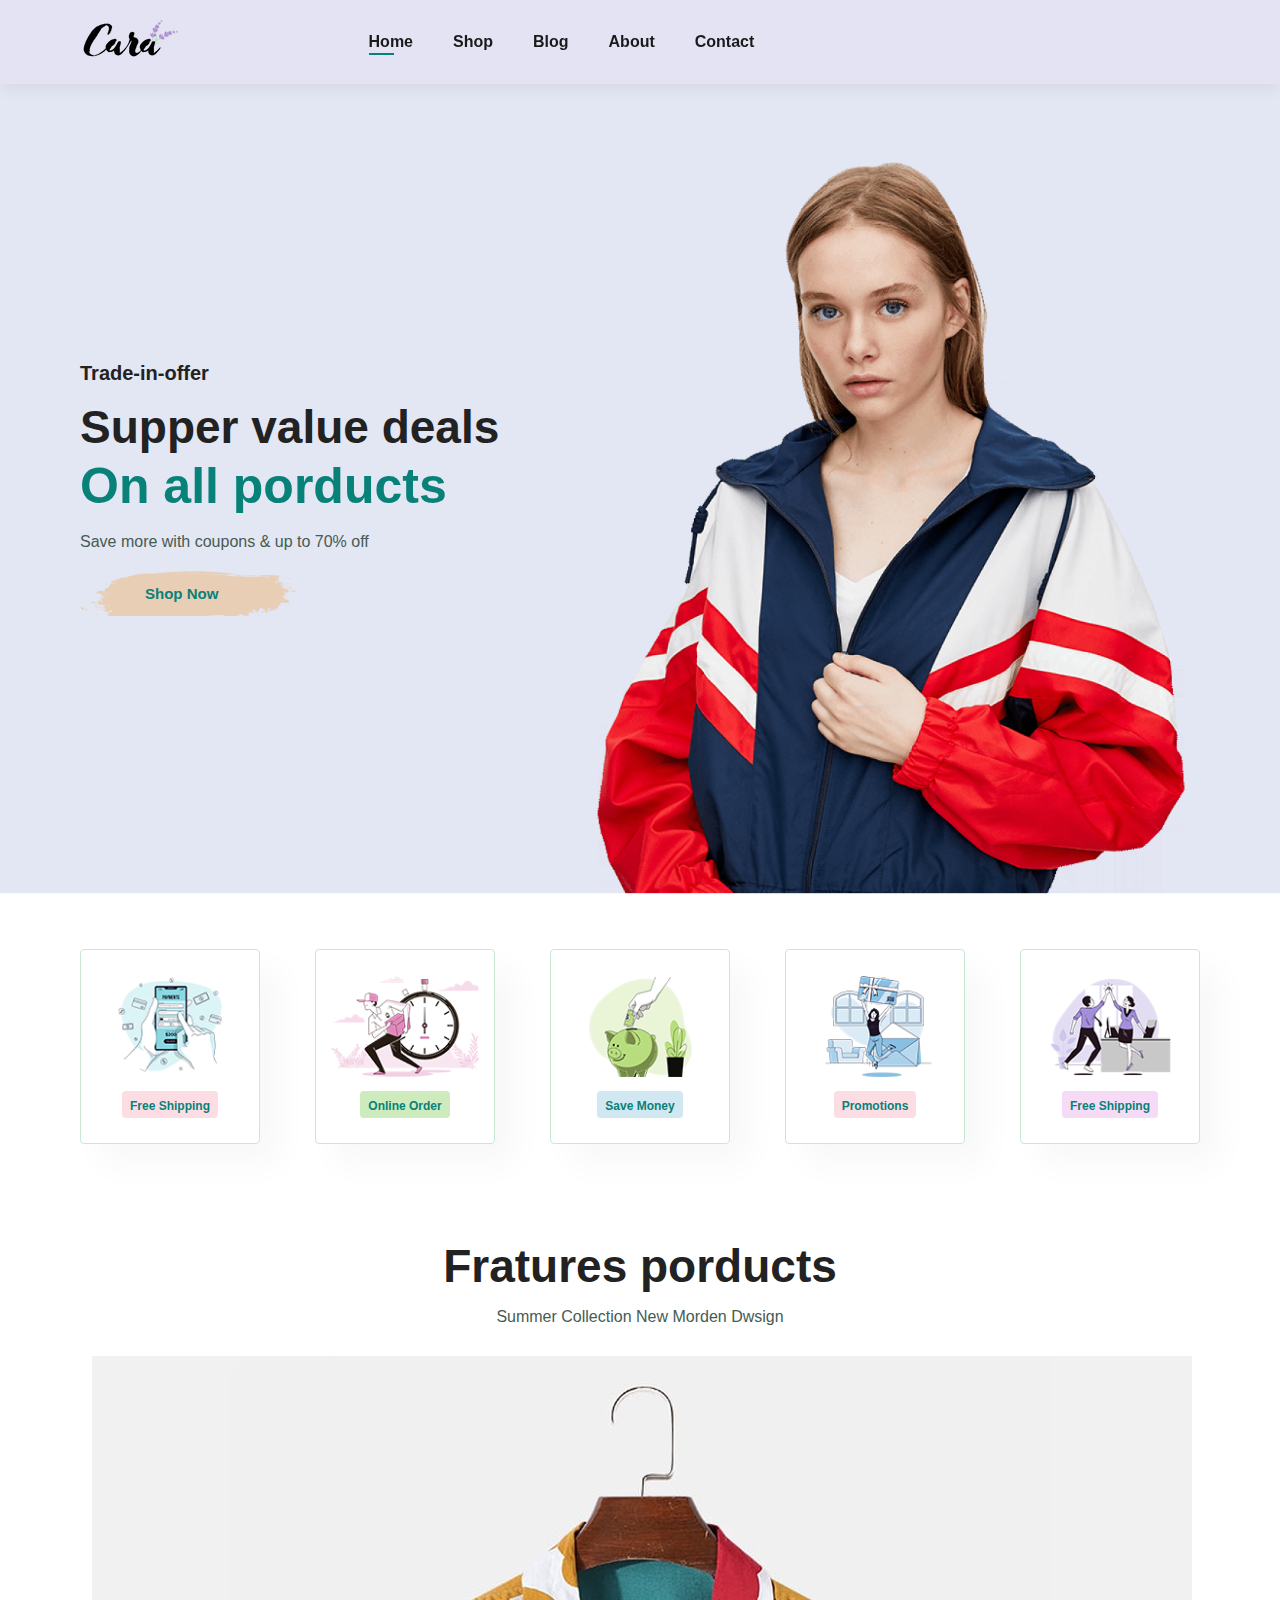
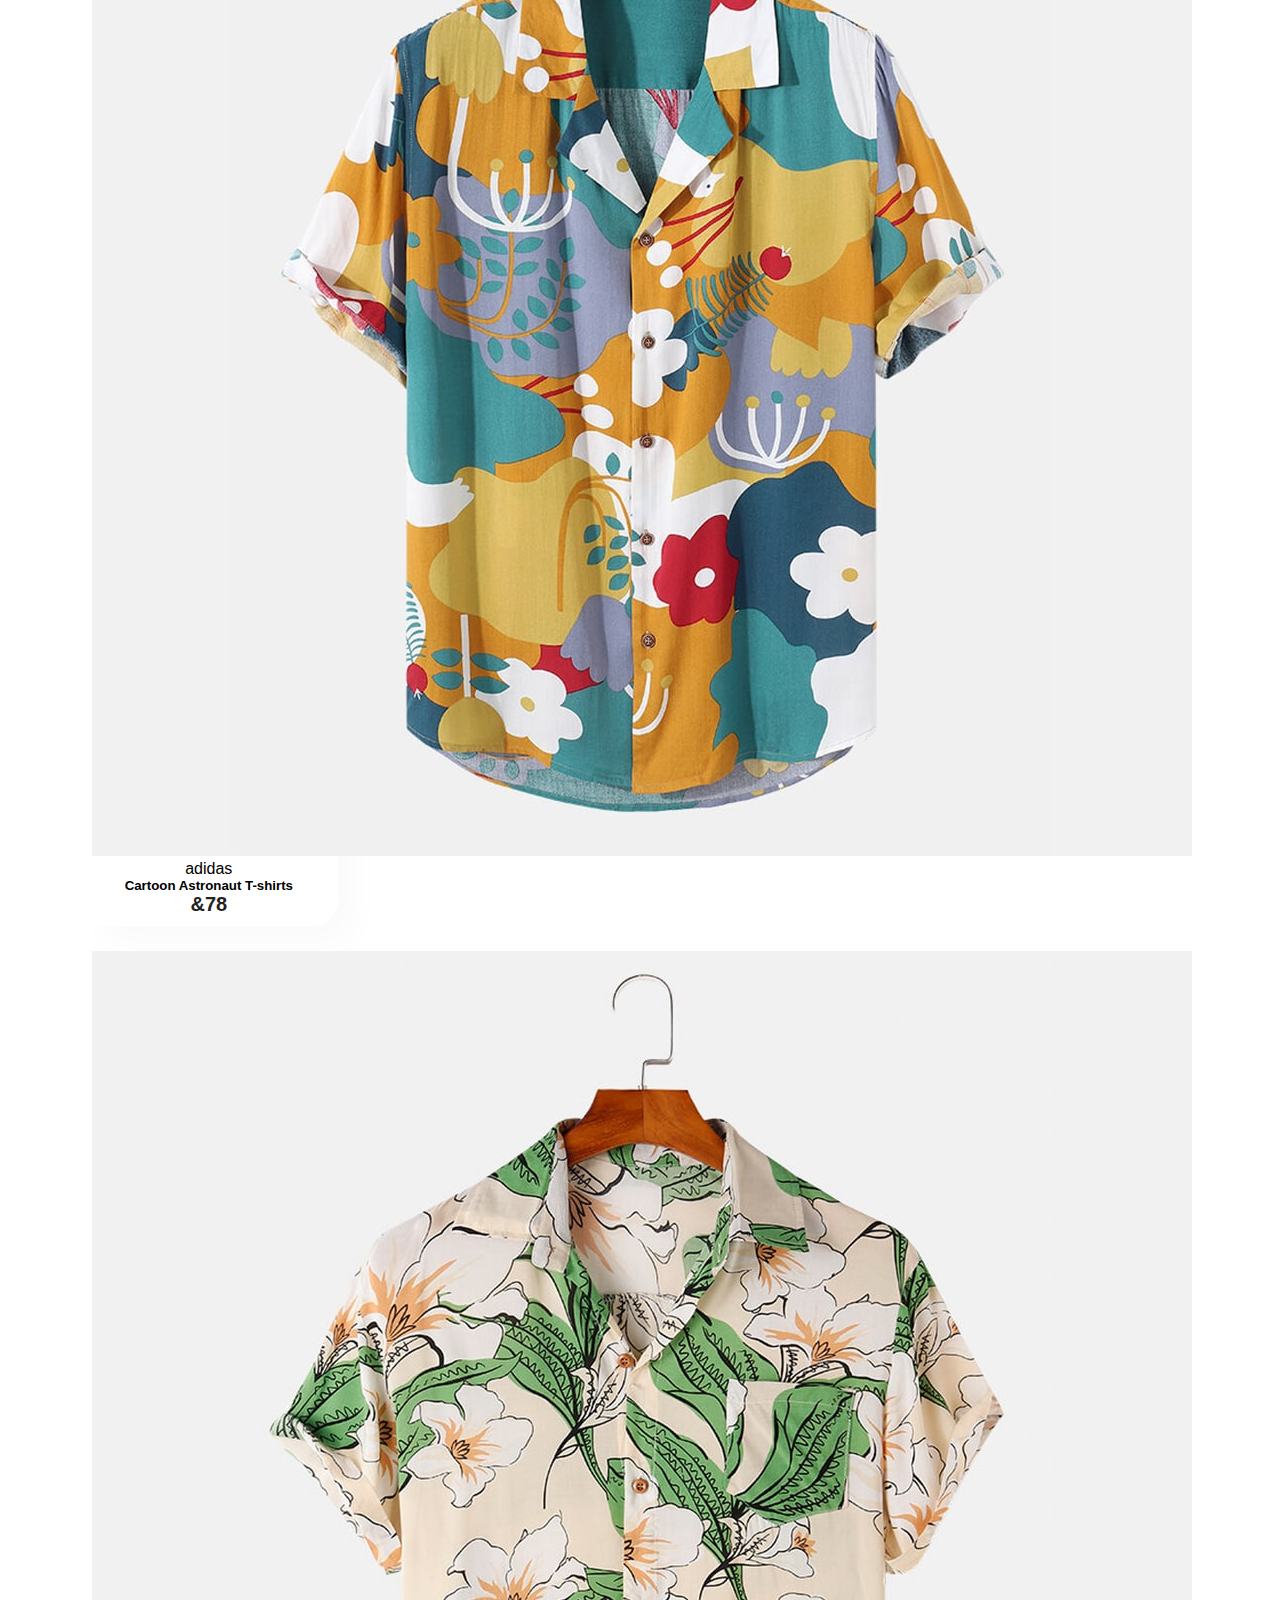
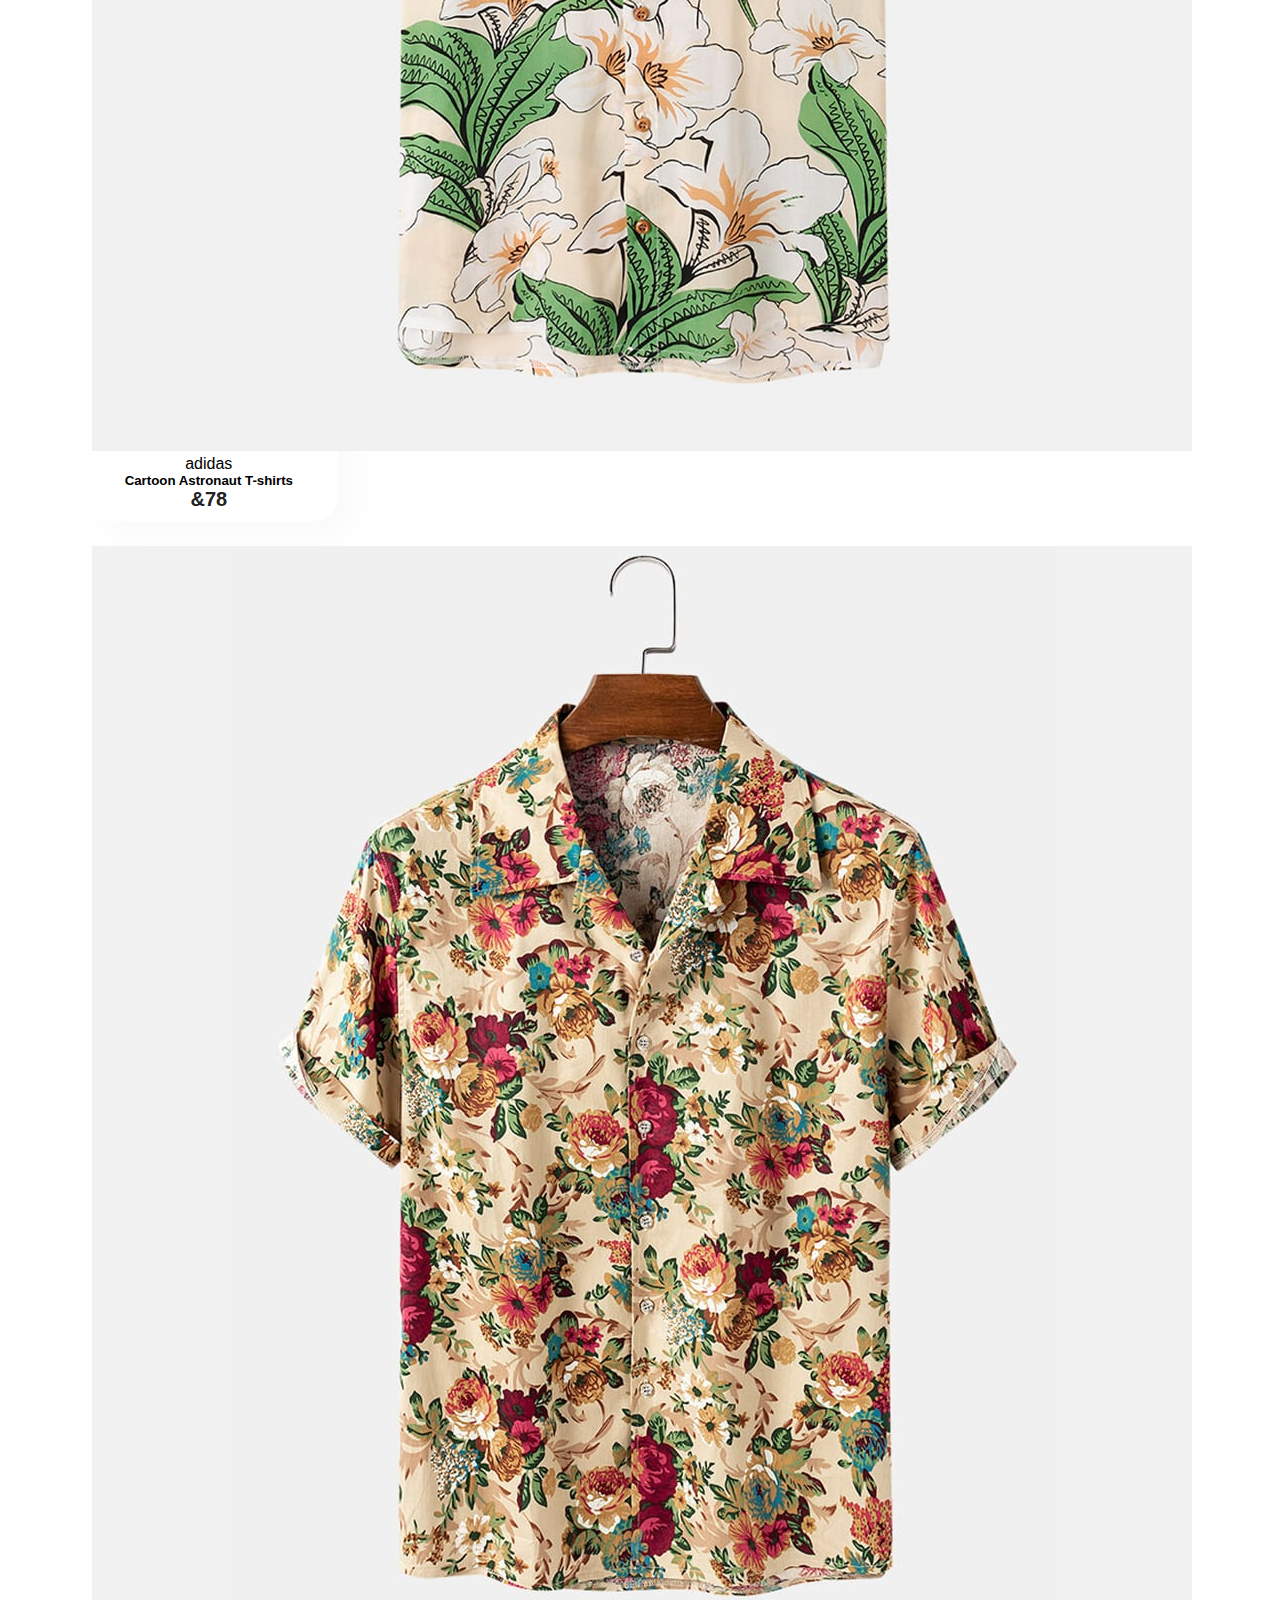
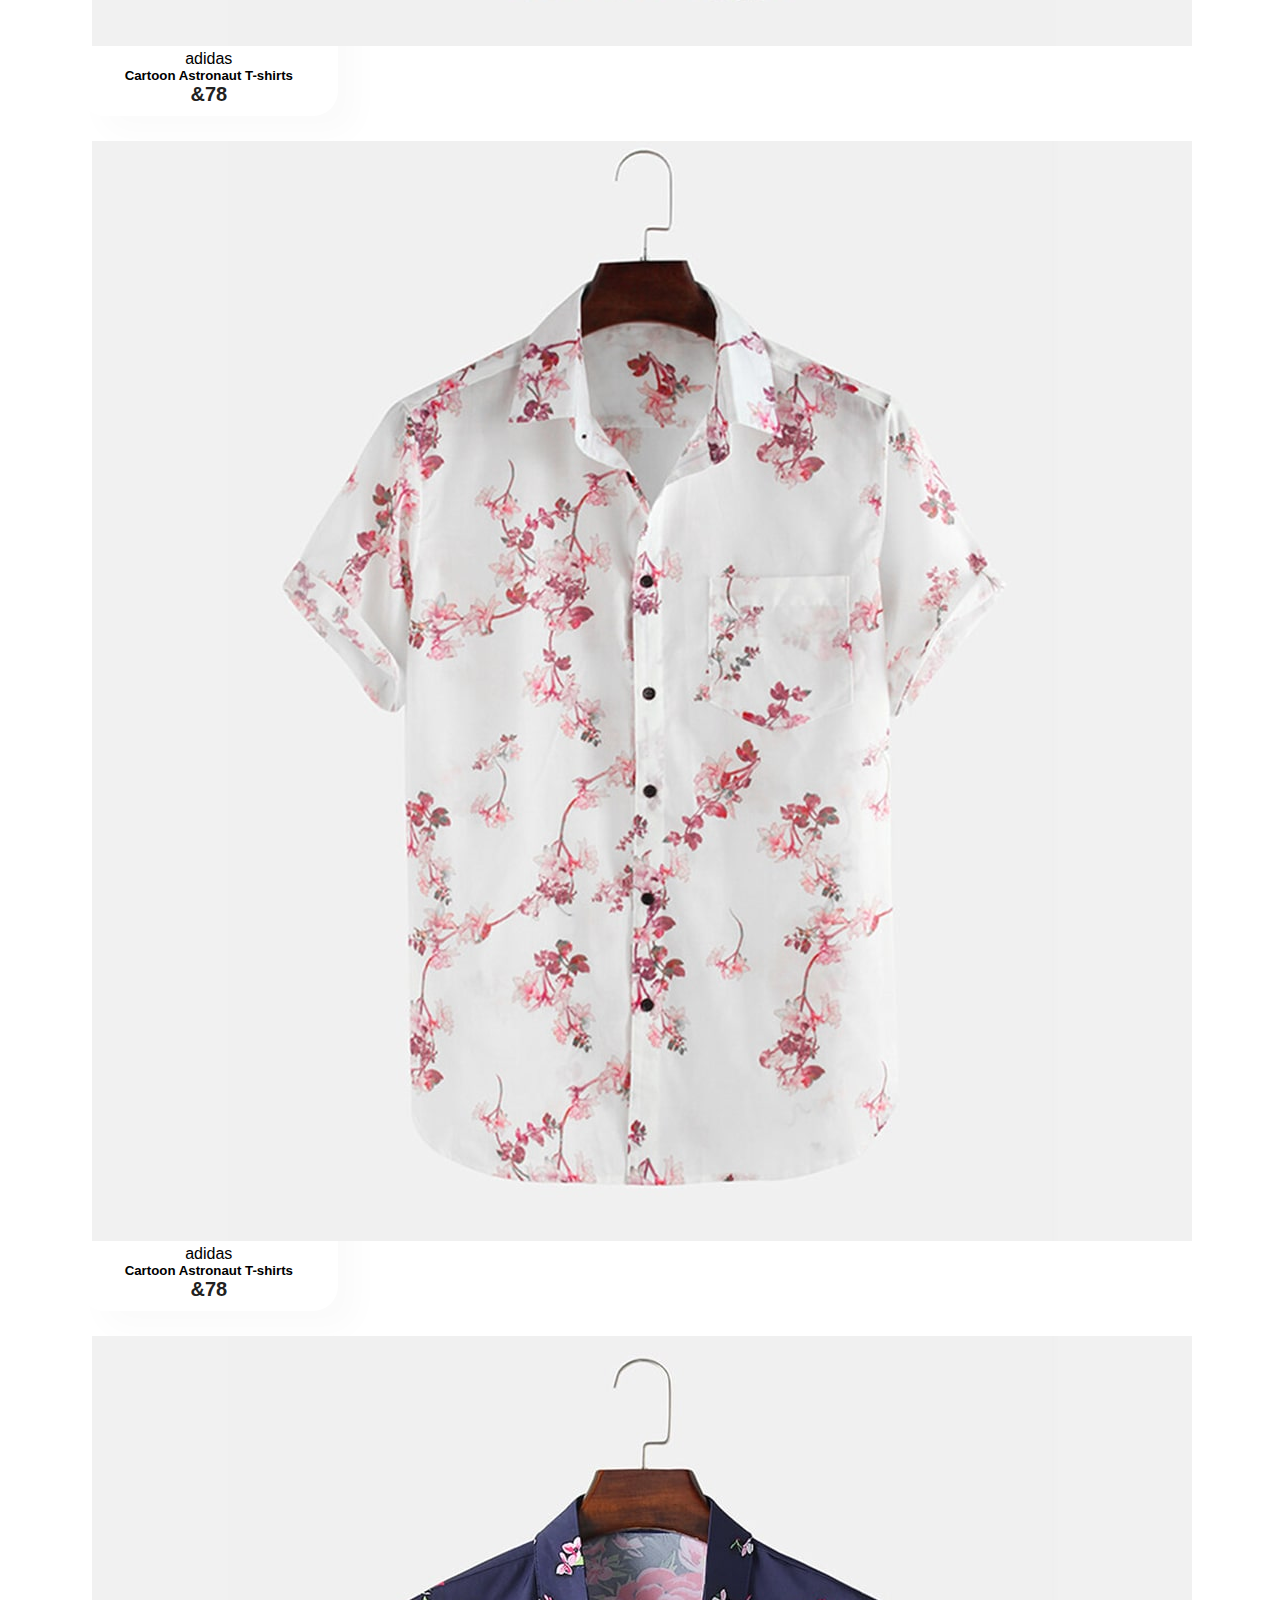
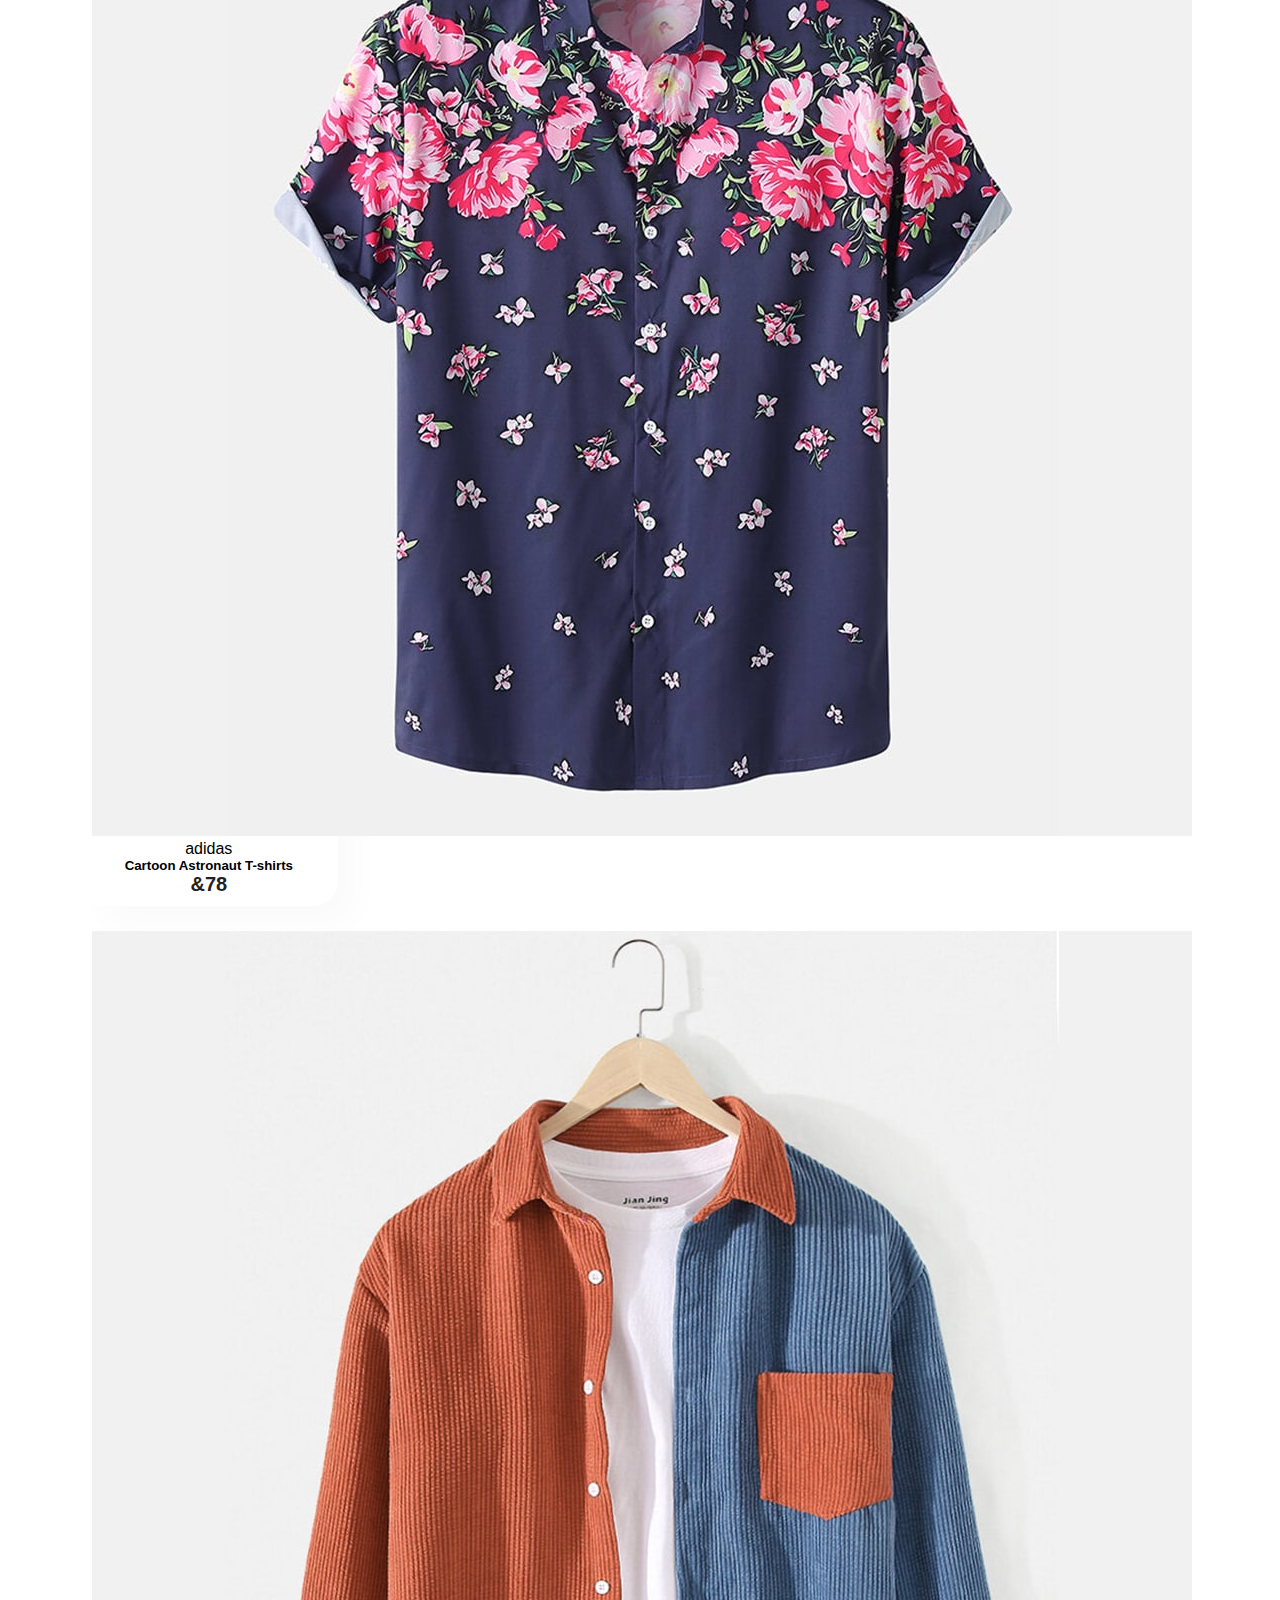
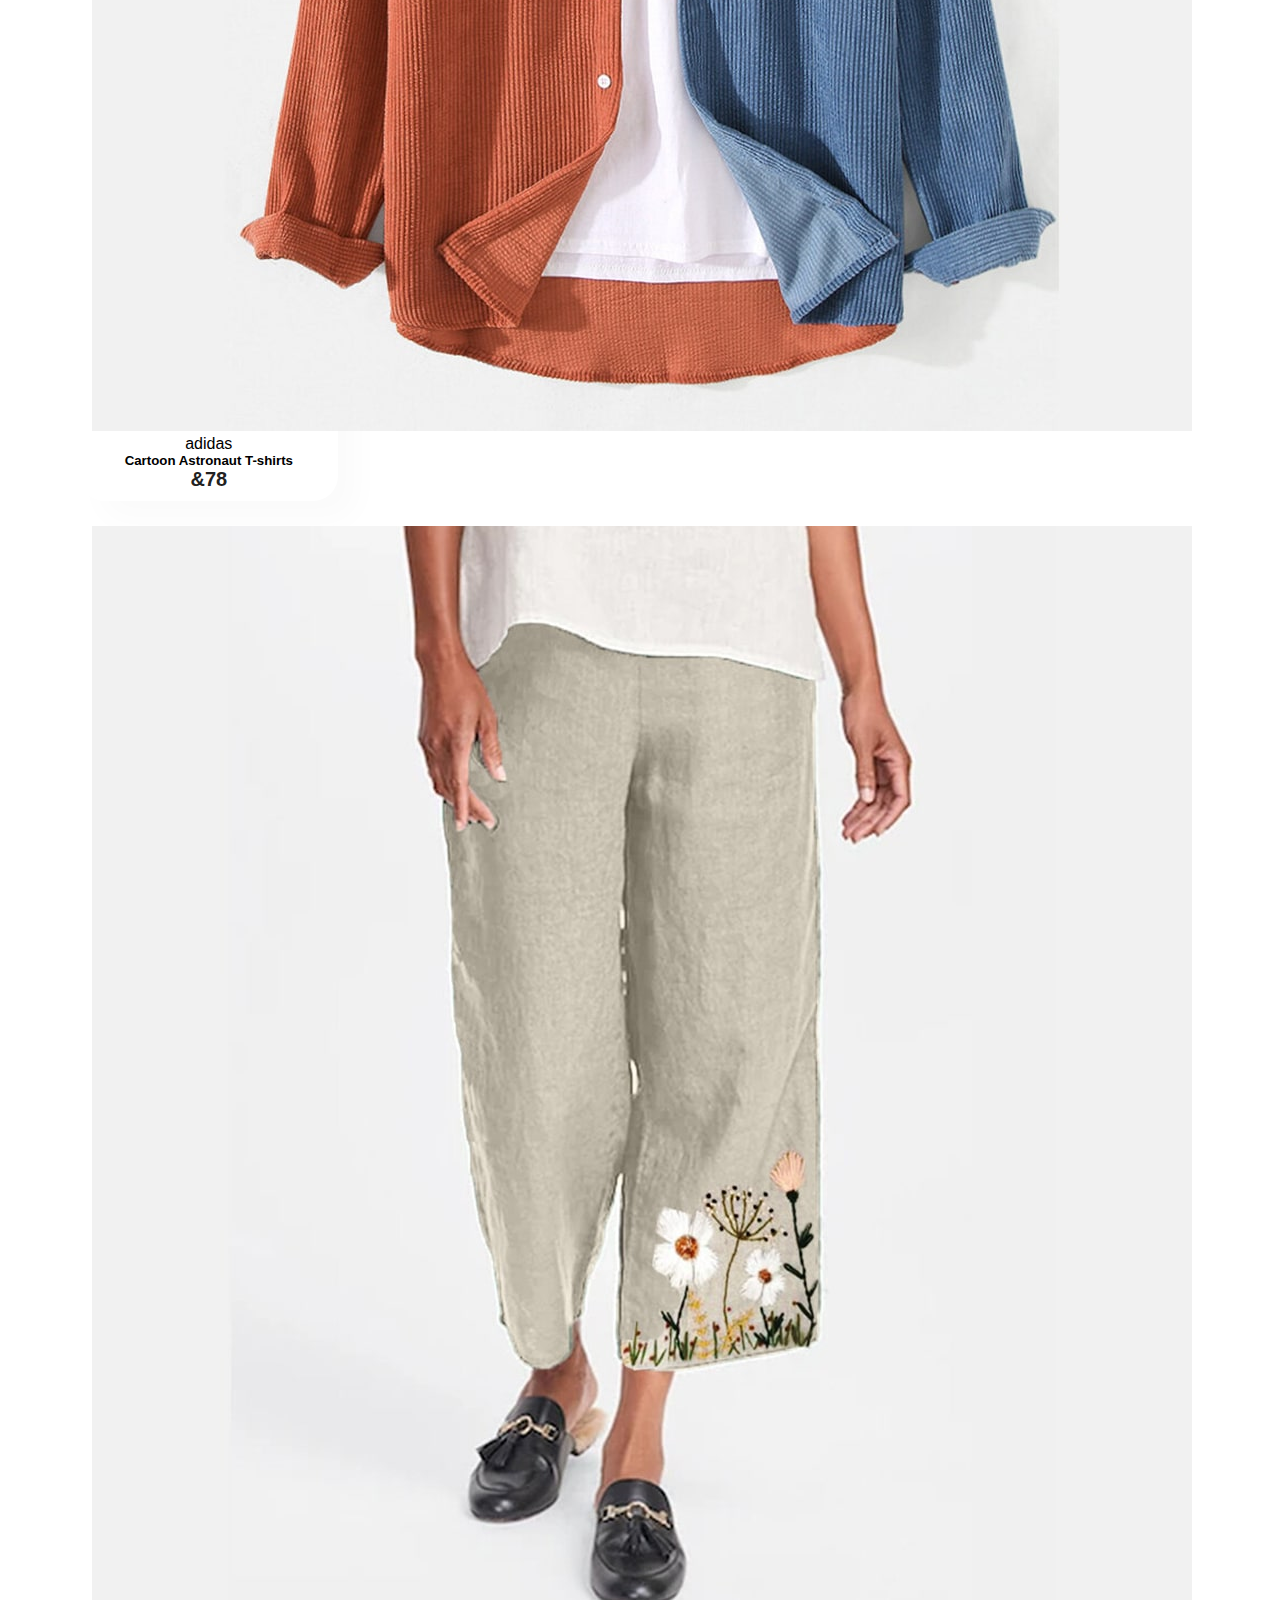
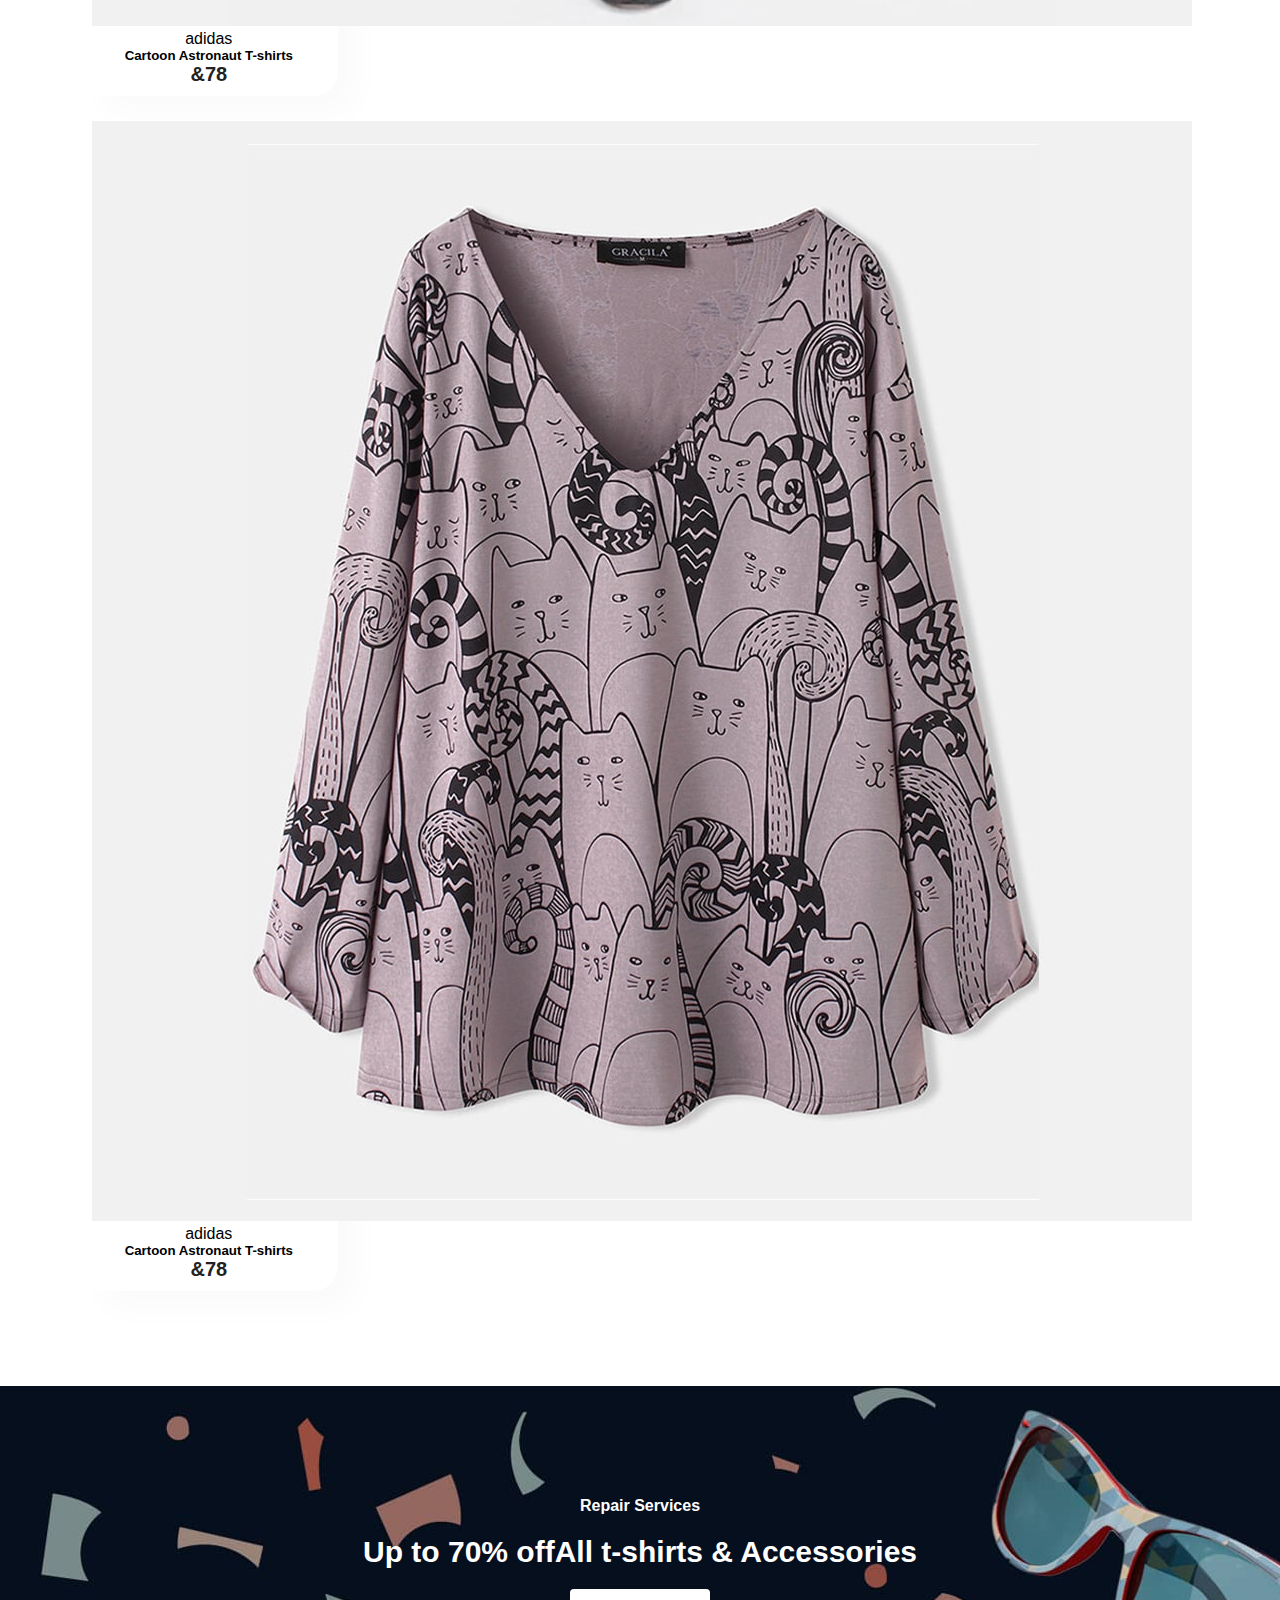
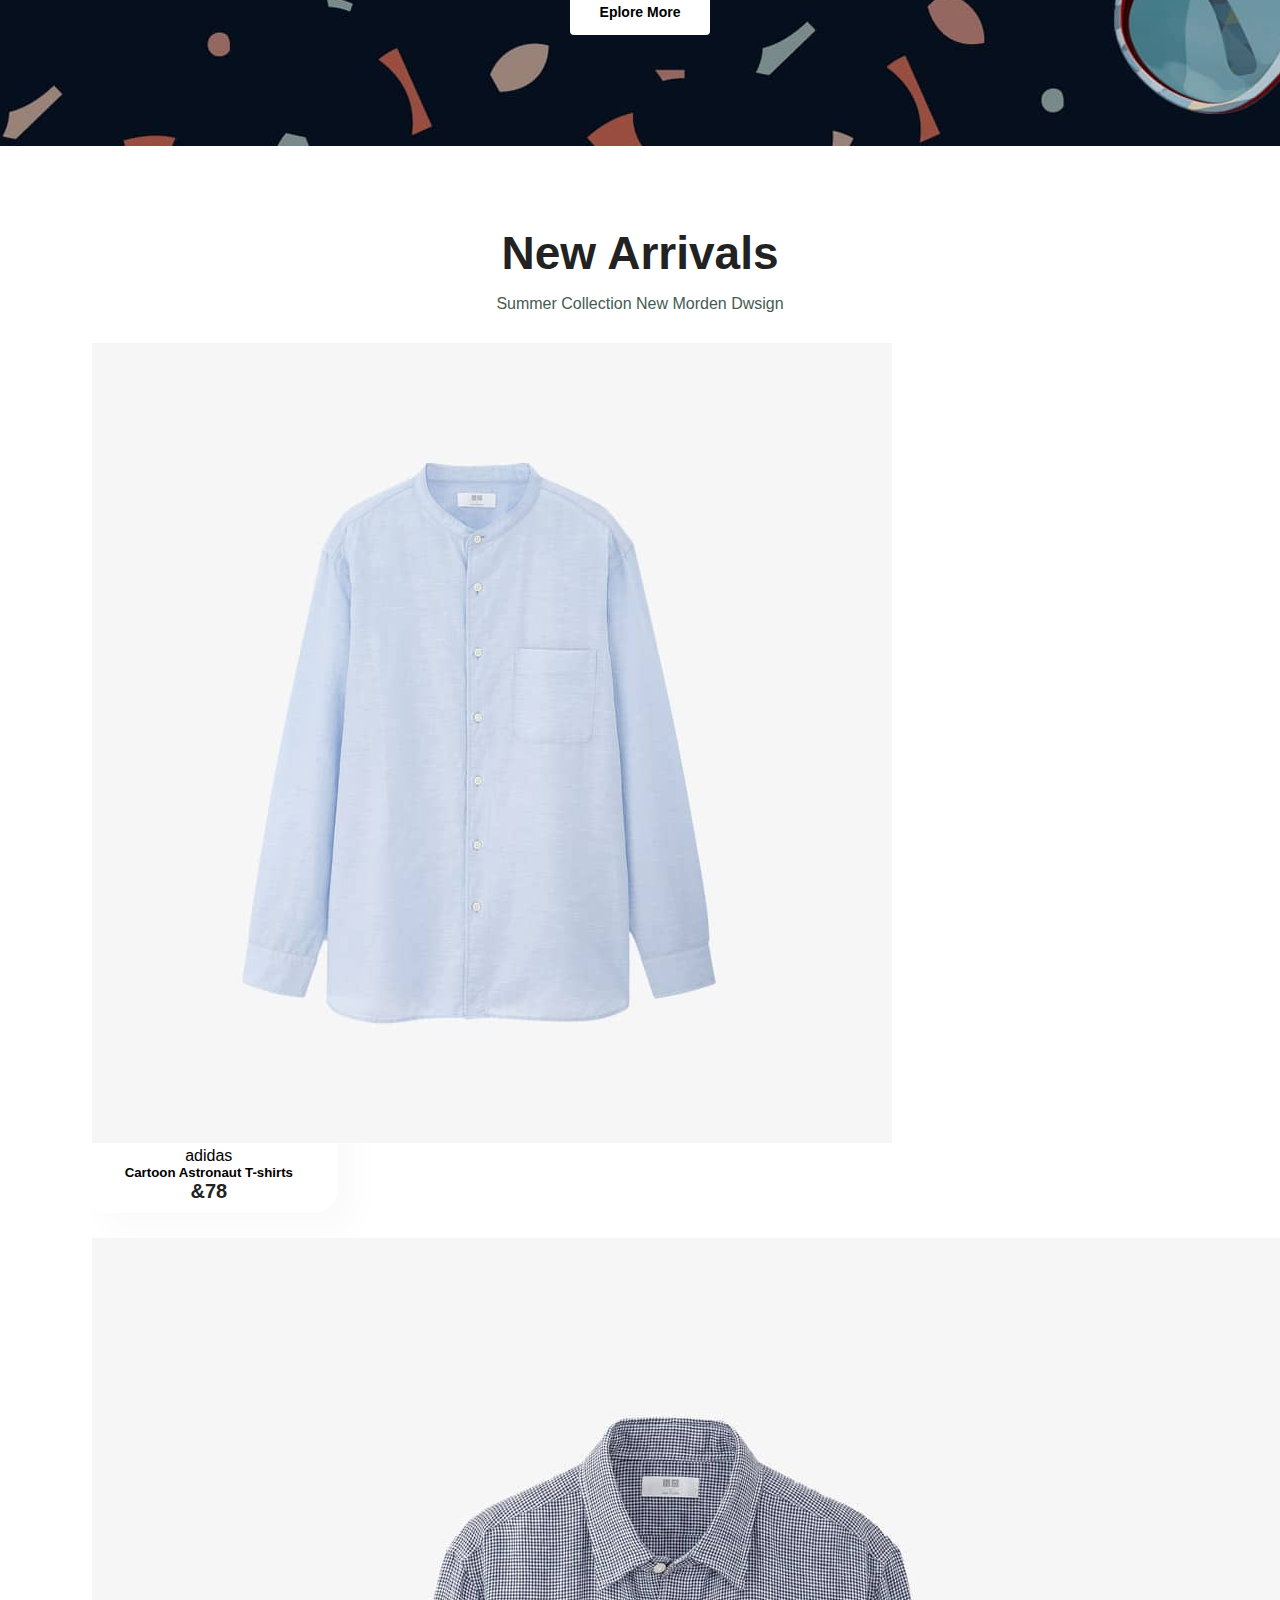
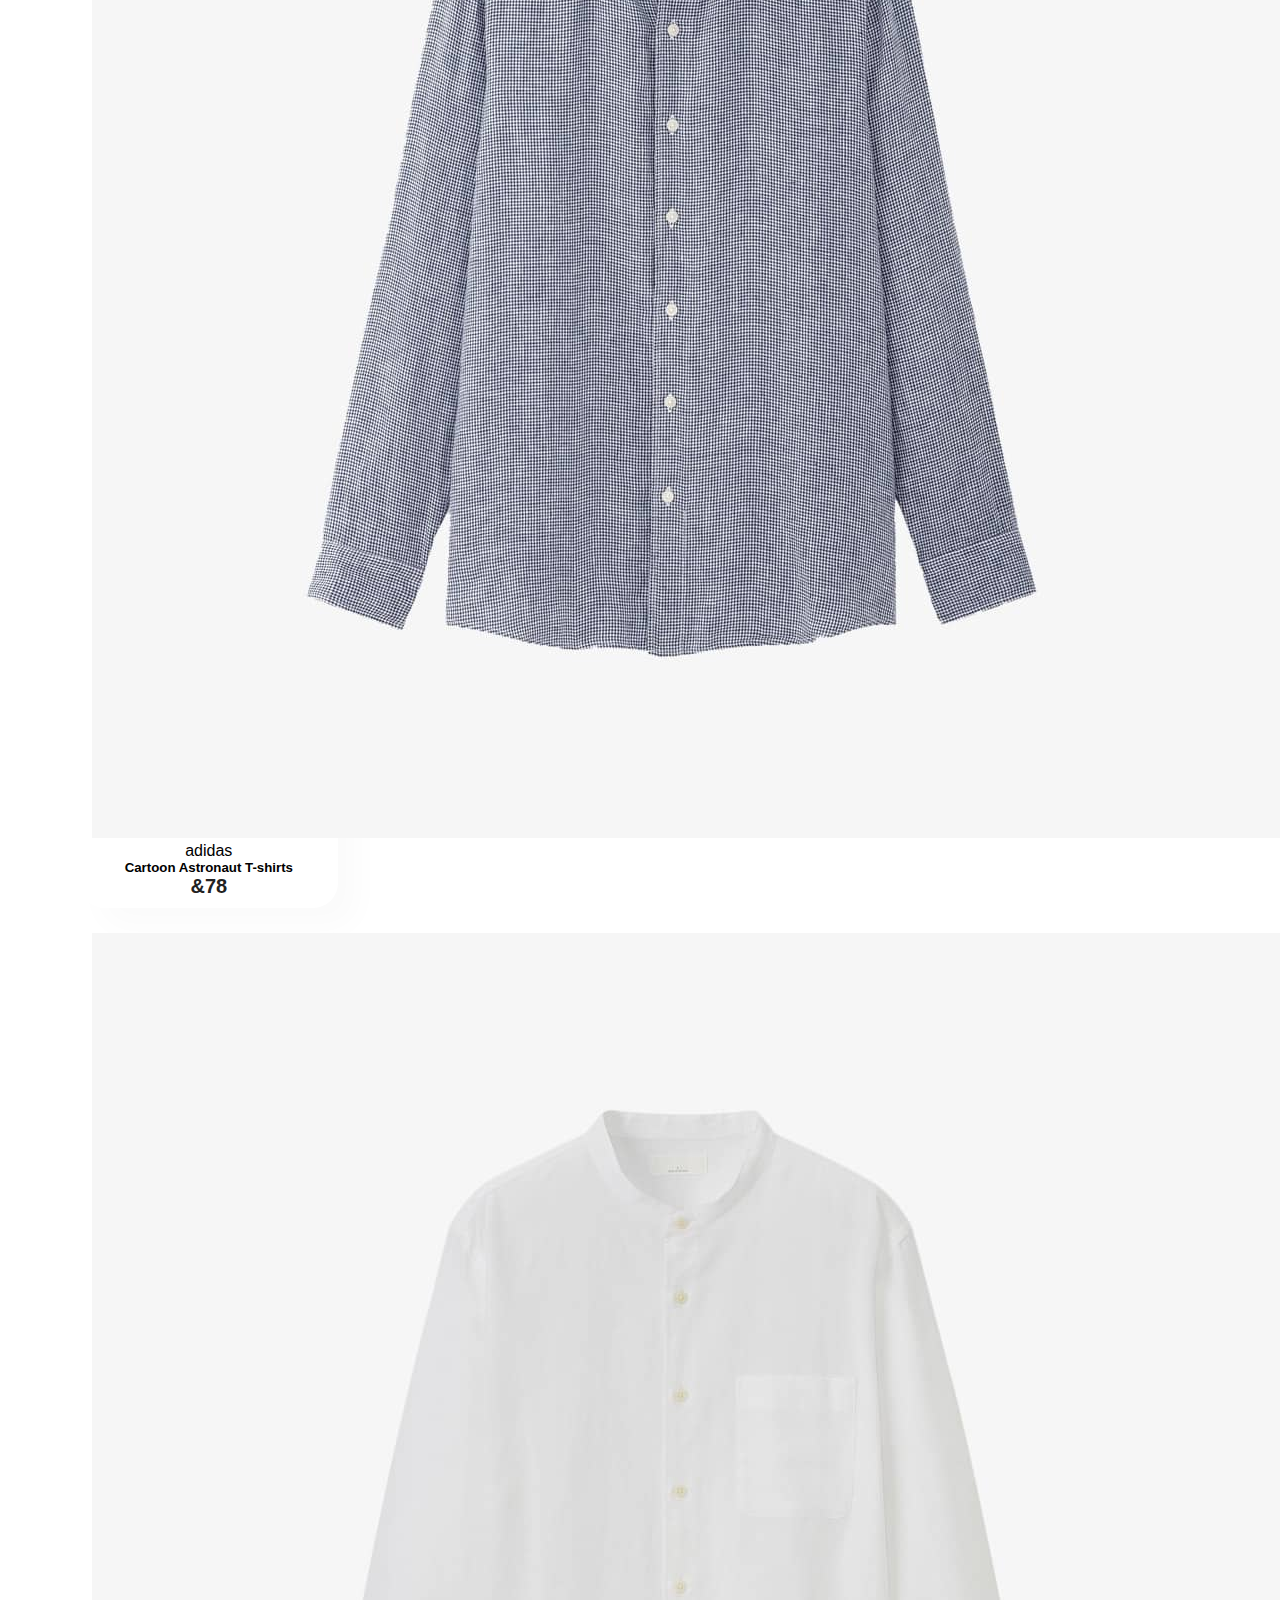
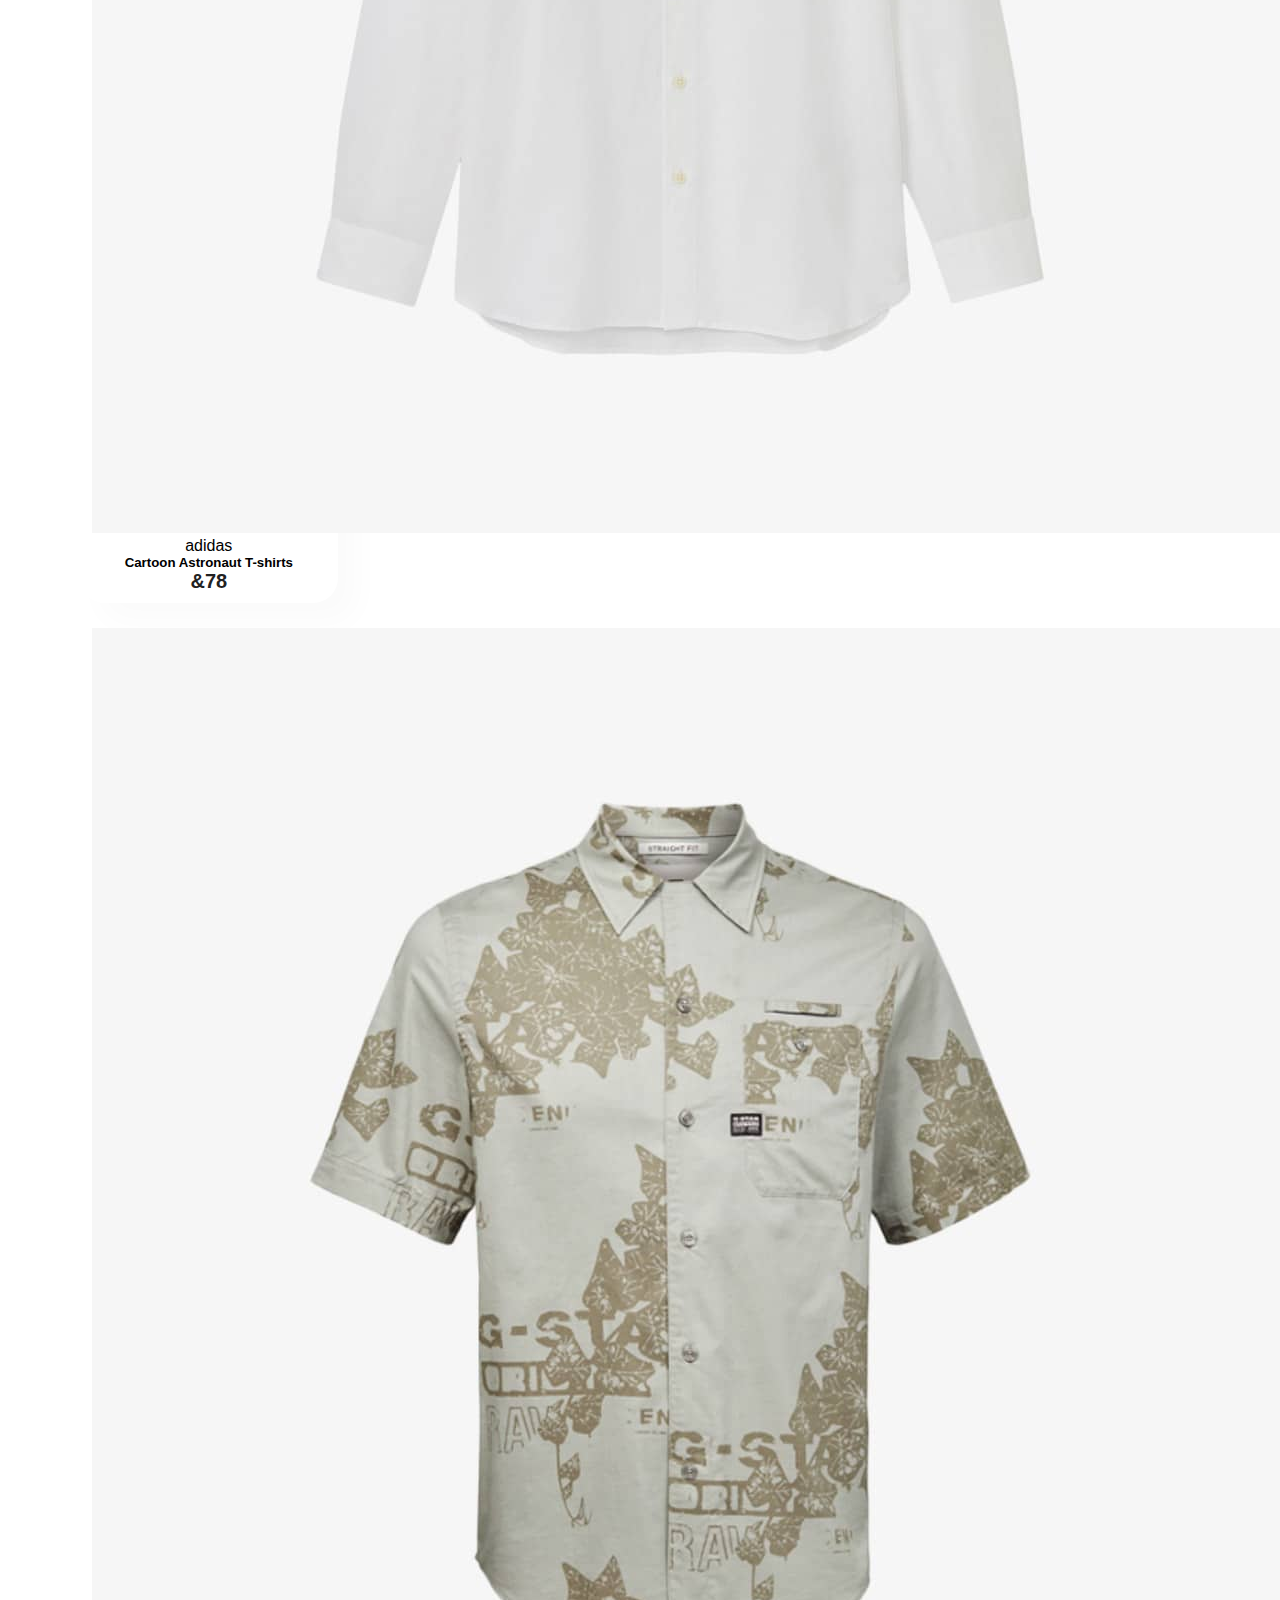
<file: index.html>
<!DOCTYPE html>
<html lang="en">
<head>
    <meta charset="UTF-8">
    <meta name="viewport" content="width=device-width, initial-scale=1.0">
    <title>Tech2tech ecommerce Tutorials</title>
    <link rel="stylesheet" href="style.css">
    <!------Bootstrape css---------->
    <link rel="	https://cdn.jsdelivr.net/npm/bootstrap@5.2.3/dist/css/bootstrap.min.css">

    <!------Boostrape js--------------------------->
    <link rel="	https://cdn.jsdelivr.net/npm/bootstrap@5.2.3/dist/js/bootstrap.bundle.min.js">
    <!--------google font-->
   <link rel="preconnect" href="https://fonts.googleapis.com">
   
   <link href="https://fonts.googleapis.com/css2?family=Poppins:ital,wght@0,100;0,200;0,300;0,400;0,500;0,600;0,700;0,800;0,900;1,100;1,200;1,300;1,400;1,500;1,600;1,700;1,800;1,900&display=swap" rel="stylesheet">


</head>
<body>
   <section id="header">
  <a href="#"><img src="./imges/logo.png"   class="logo"  alt=""></a>

    <div>
    <ul id="navbar">
    <li><a class="active" href="index.html">Home</a></li>
    <li><a href="shop.html">Shop</a></li>
    <li><a href="blog.html">Blog</a></li>
    <li><a href="about.html">About</a></li>
    <li><a href="contact.html">Contact</a></li>
    <li id="lg-bag"><a href="cart.html"> <i class="far fa-shopping-bag"></i></a></li>
     <a href="#" id="close"><i class="far fa-times"></i></a>
   </ul>
   </div>
   </div id=mobile>
   <a href="cart.html"><i class="far fa-shopping-bag"></i></a>
   <i id="bar" class="fas fa-outdent"></i>
   <div>

   </div>
   

   </section>

   <section id="hero">
    <h4>Trade-in-offer</h4>
    <h2>Supper value deals</h2>
    <h1>On all porducts</h1>
    <p>Save more with coupons & up to 70% off</p>
    <button>Shop Now</button>
   </section>


<section id="feature" class="section-p1">
       <div class="fe-box"> 
      <img src="./imges/f1.png" alt="">
      <h6>Free Shipping</h6>
    </div>
    <div class="fe-box"> 
      <img src="./imges/f2.png" alt="">
      <h6>Online Order</h6>
    </div>
    <div class="fe-box"> 
      <img src="./imges/f3.png" alt="">
      <h6>Save Money</h6>
    </div>
    <div class="fe-box"> 
      <img src="./imges/f4.png" alt="">
      <h6>Promotions</h6>
    </div>
    <div class="fe-box"> 
      <img src="./imges/f5.png" alt="">
      <h6>Free Shipping</h6>
    </div>

   </section>

  <section id="porduct1" class="section-p1">
    <h2>Fratures porducts</h2>
    <p>Summer Collection New Morden Dwsign</p>
    <div class="pro-container">
      <div class="pro">
     <img src="./imges/f1.jpg" alt="">
     <div class="des">
      <span>adidas</span>
      <h5>Cartoon Astronaut T-shirts</h5>
      <div class="star">
        <i class="bi bi-star"></i>
        <i class="bi bi-star"></i>
        <i class="bi bi-star"></i>
        <i class="bi bi-star"></i>
        <i class="bi bi-star"></i>

      </div>
      <h4>&78</h4>
     </div> 
      <a href="#"><i class="bi bi-cart"></i></i></a>
    </div>

    <div class="pro">
      <img src="./imges/f2.jpg" alt="">
      <div class="des">
       <span>adidas</span>
       <h5>Cartoon Astronaut T-shirts</h5>
       <div class="star">
         <i class="bi bi-star"></i>
         <i class="bi bi-star"></i>
         <i class="bi bi-star"></i>
         <i class="bi bi-star"></i>
         <i class="bi bi-star"></i>
 
       </div>
       <h4>&78</h4>
      </div> 
       <a href="#"><i class="bi bi-cart"></i></i></a>
     </div>

     <div class="pro">
      <img src="./imges/f3.jpg" alt="">
      <div class="des">
       <span>adidas</span>
       <h5>Cartoon Astronaut T-shirts</h5>
       <div class="star">
         <i class="bi bi-star"></i>
         <i class="bi bi-star"></i>
         <i class="bi bi-star"></i>
         <i class="bi bi-star"></i>
         <i class="bi bi-star"></i>
 
       </div>
       <h4>&78</h4>
      </div> 
       <a href="#"><i class="bi bi-cart"></i></i></a>
     </div>

     <div class="pro">
      <img src="./imges/f4.jpg" alt="">
      <div class="des">
       <span>adidas</span>
       <h5>Cartoon Astronaut T-shirts</h5>
       <div class="star">
         <i class="bi bi-star"></i>
         <i class="bi bi-star"></i>
         <i class="bi bi-star"></i>
         <i class="bi bi-star"></i>
         <i class="bi bi-star"></i>
 
       </div>
       <h4>&78</h4>
      </div> 
       <a href="#"><i class="bi bi-cart"></i></i></a>
     </div>
     <div class="pro">
      <img src="./imges/f5.jpg" alt="">
      <div class="des">
       <span>adidas</span>
       <h5>Cartoon Astronaut T-shirts</h5>
       <div class="star">
         <i class="bi bi-star"></i>
         <i class="bi bi-star"></i>
         <i class="bi bi-star"></i>
         <i class="bi bi-star"></i>
         <i class="bi bi-star"></i>
 
       </div>
       <h4>&78</h4>
      </div> 
       <a href="#"><i class="bi bi-cart"></i></i></a>
     </div>
     <div class="pro">
      <img src="./imges/f6.jpg" alt="">
      <div class="des">
       <span>adidas</span>
       <h5>Cartoon Astronaut T-shirts</h5>
       <div class="star">
         <i class="bi bi-star"></i>
         <i class="bi bi-star"></i>
         <i class="bi bi-star"></i>
         <i class="bi bi-star"></i>
         <i class="bi bi-star"></i>
 
       </div>
       <h4>&78</h4>
      </div> 
       <a href="#"><i class="bi bi-cart"></i></i></a>
     </div>
     <div class="pro">
      <img src="./imges/f7.jpg" alt="">
      <div class="des">
       <span>adidas</span>
       <h5>Cartoon Astronaut T-shirts</h5>
       <div class="star">
         <i class="bi bi-star"></i>
         <i class="bi bi-star"></i>
         <i class="bi bi-star"></i>
         <i class="bi bi-star"></i>
         <i class="bi bi-star"></i>
 
       </div>
       <h4>&78</h4>
      </div> 
       <a href="#"><i class="bi bi-cart"></i></i></a>
     </div>
     <div class="pro">
      <img src="./imges/f8.jpg" alt="">
      <div class="des">
       <span>adidas</span>
       <h5>Cartoon Astronaut T-shirts</h5>
       <div class="star">
         <i class="bi bi-star"></i>
         <i class="bi bi-star"></i>
         <i class="bi bi-star"></i>
         <i class="bi bi-star"></i>
         <i class="bi bi-star"></i>
 
       </div>
       <h4>&78</h4>
      </div> 
       <a href="#"><i class="bi bi-cart"></i></i></a>
     </div>


  </div>

 </section>

 <section id="banner"  class="section-m1">
  <h4>Repair Services</h4>
  <h2>Up to <span>70% off</span>All  t-shirts & Accessories</h2>
  <button class="normal">Eplore More</button>

 </section>


 <section id="porduct1" class="section-p1">
  <h2>New Arrivals</h2>
  <p>Summer Collection New Morden Dwsign</p>
  <div class="pro-container">
    <div class="pro">
   <img src="./imges/n1.jpg" alt="">
   <div class="des">
    <span>adidas</span>
    <h5>Cartoon Astronaut T-shirts</h5>
    <div class="star">
      <i class="bi bi-star"></i>
      <i class="bi bi-star"></i>
      <i class="bi bi-star"></i>
      <i class="bi bi-star"></i>
      <i class="bi bi-star"></i>

    </div>
    <h4>&78</h4>
   </div> 
    <a href="#"><i class="bi bi-cart"></i></i></a>
  </div>

  <div class="pro">
    <img src="./imges/n2.jpg" alt="">
    <div class="des">
     <span>adidas</span>
     <h5>Cartoon Astronaut T-shirts</h5>
     <div class="star">
       <i class="bi bi-star"></i>
       <i class="bi bi-star"></i>
       <i class="bi bi-star"></i>
       <i class="bi bi-star"></i>
       <i class="bi bi-star"></i>

     </div>
     <h4>&78</h4>
    </div> 
     <a href="#"><i class="bi bi-cart"></i></i></a>
   </div>

   <div class="pro">
    <img src="./imges/n3.jpg" alt="">
    <div class="des">
     <span>adidas</span>
     <h5>Cartoon Astronaut T-shirts</h5>
     <div class="star">
       <i class="bi bi-star"></i>
       <i class="bi bi-star"></i>
       <i class="bi bi-star"></i>
       <i class="bi bi-star"></i>
       <i class="bi bi-star"></i>

     </div>
     <h4>&78</h4>
    </div> 
     <a href="#"><i class="bi bi-cart"></i></i></a>
   </div>

   <div class="pro">
    <img src="./imges/n4.jpg" alt="">
    <div class="des">
     <span>adidas</span>
     <h5>Cartoon Astronaut T-shirts</h5>
     <div class="star">
       <i class="bi bi-star"></i>
       <i class="bi bi-star"></i>
       <i class="bi bi-star"></i>
       <i class="bi bi-star"></i>
       <i class="bi bi-star"></i>

     </div>
     <h4>&78</h4>
    </div> 
     <a href="#"><i class="bi bi-cart"></i></i></a>
   </div>
   <div class="pro">
    <img src="./imges/n5.jpg" alt="">
    <div class="des">
     <span>adidas</span>
     <h5>Cartoon Astronaut T-shirts</h5>
     <div class="star">
       <i class="bi bi-star"></i>
       <i class="bi bi-star"></i>
       <i class="bi bi-star"></i>
       <i class="bi bi-star"></i>
       <i class="bi bi-star"></i>

     </div>
     <h4>&78</h4>
    </div> 
     <a href="#"><i class="bi bi-cart"></i></i></a>
   </div>
   <div class="pro">
    <img src="./imges/n6.jpg" alt="">
    <div class="des">
     <span>adidas</span>
     <h5>Cartoon Astronaut T-shirts</h5>
     <div class="star">
       <i class="bi bi-star"></i>
       <i class="bi bi-star"></i>
       <i class="bi bi-star"></i>
       <i class="bi bi-star"></i>
       <i class="bi bi-star"></i>

     </div>
     <h4>&78</h4>
    </div> 
     <a href="#"><i class="bi bi-cart"></i></i></a>
   </div>
   <div class="pro">
    <img src="./imges/n7.jpg" alt="">
    <div class="des">
     <span>adidas</span>
     <h5>Cartoon Astronaut T-shirts</h5>
     <div class="star">
       <i class="bi bi-star"></i>
       <i class="bi bi-star"></i>
       <i class="bi bi-star"></i>
       <i class="bi bi-star"></i>
       <i class="bi bi-star"></i>

     </div>
     <h4>&78</h4>
    </div> 
     <a href="#"><i class="bi bi-cart"></i></i></a>
   </div>
   <div class="pro">
    <img src="./imges/n8.jpg" alt="">
    <div class="des">
     <span>adidas</span>
     <h5>Cartoon Astronaut T-shirts</h5>
     <div class="star">
       <i class="bi bi-star"></i>
       <i class="bi bi-star"></i>
       <i class="bi bi-star"></i>
       <i class="bi bi-star"></i>
       <i class="bi bi-star"></i>

     </div>
     <h4>&78</h4>
    </div> 
     <a href="#"><i class="bi bi-cart"></i></i></a>
   </div>


</div>

</section>

<section id="sm-banner" class="section-p1">
  <div class="banner-box">
   <h4>crazy deals</h4>
   <h2>buy 1 get 1 free</h2>
   <span>The best classic dress is on sale at care</span>
   <buttom class="white">Learn More</buttom>

  </div>
  <div class="banner-box  banner-bxx2">
 <h4>spring/summer</h4>
 <h3>Upcomming season</h3>
 <span>The best classic dress is on sale at cara</span>
 <button class="white">Collection</button>
  </div>

 

</section>

<section id="banner3">
<div class="banner-box">
<h4>SEASONAL SALE</h4>
<h2>Winter Collection -50% OFF</h2>
</div>
<div class="banner-box banner-box2">
  <h4>SEASONAL SALE</h4>
  <h2>Winter Collection -50% OFF</h2>
  </div>
  <div class="banner-box  banner-box3">
    <h4>SEASONAL SALE</h4>
    <h3>New Trendy Prints</h3>
    </div>
</section>
<section id="Newsletter"  class="section-p1  section-m1">
  <div class="newstext">
    <h4>Sign Up For Newsletters </h4>
    <p>Get email updates about our latest shop and </p>

  </div>
  <div class="from">
   <input type="text" placeholder="Your email adress">
   <button class="normal">Sign Up</button>
  </div>

</section>

<footer class="section-p1">
<div class="col">
<img src="./imges/logo.png" alt="">
<h4>Contact</h4>
<p><strong>Address:</strong>562 Wellington Road, Street 32, San Franciscon</p>
<p><strong>Hours</strong>10.00 - 18.00 man - Sat</p>
<p><strong>Hours</strong> 10.00 - 18.00, Mon - Sat</p>
<div class="follow">
<h4>Follow Us</h4>
<div class="icon">
  <i class="fab  fa-facebook-f"></i>
  <i class="fab  fa-twitter"></i>
  <i class="fab  fa-instagram"></i>
  <i class="fab  fa-pinterest-p"></i>
  <i class="fab  fa-youtube"></i>

</div>

</div>
</div>
<div class="col">
  <h4>About</h4>
  <a href="#">About Us </a>
  <a href="#">Delivery Information</a>
  <a href="">Privacy Policy</a>
  <a href="#">Terms & Condittions</a>
  <a href="#">Contact Us</a>
</div>

<div class="col">
  <h4>My Account</h4>
  <a href="#">sign In</a>
  <a href="#">View Cart</a>
  <a href="#">My Wishlist</a>
  <a href="#">Track My Order</a>
  <a href="#">Helf</a>
</div>
<div>
  <h4>Install App </h4>
  <p>From App Srore or Googe Plays</p>
  <div class="row">
 <img src="./imges/app.jpg"  alt="">
 <img src="./imges/play.jpg" alt="">
  </div>
  <p>Secured Payment Gateways</p>
  <img src="./imges/pay.png"  alt="">
</div>
<div class="copyright">
<p>@ 2021 ,Tech2 etc - html css Ecommerce Template</p>
</div>





</footer>

    




    <script src="script.js"></script>
</body>
</html>
</file>
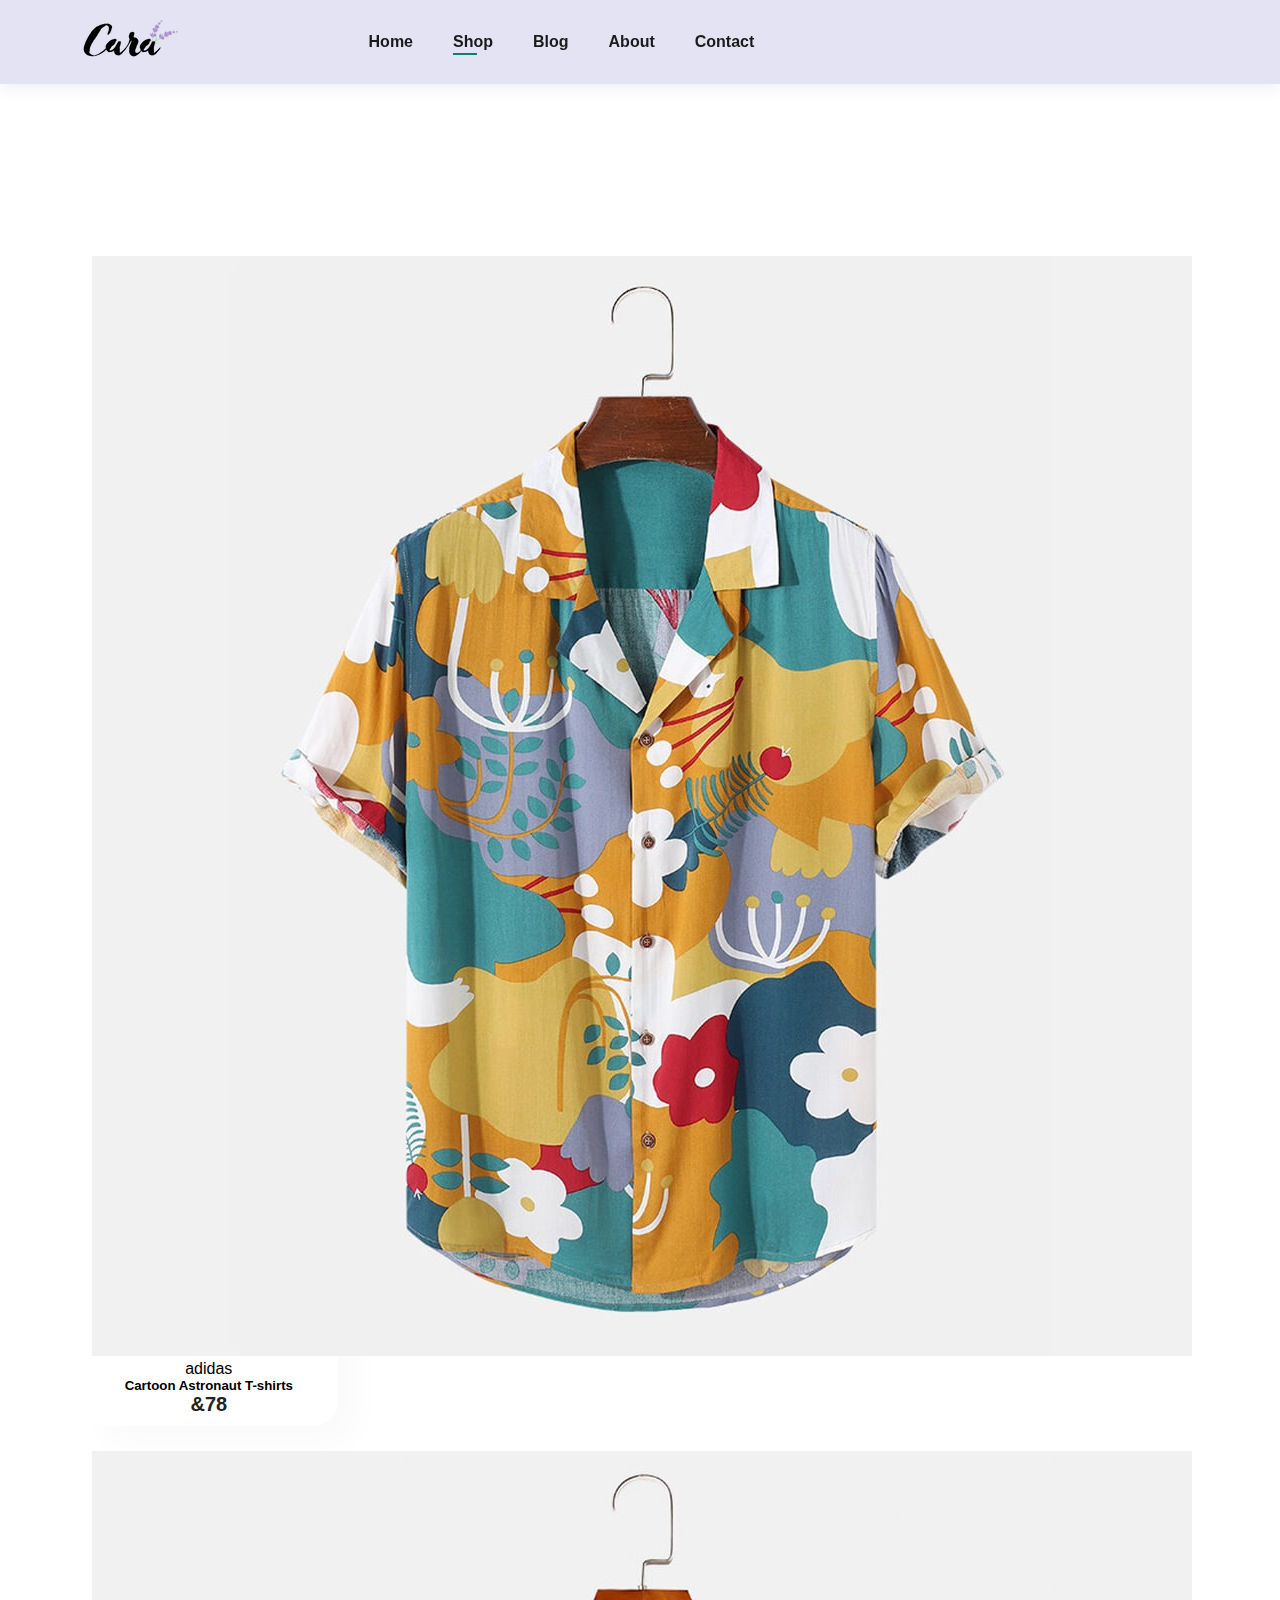
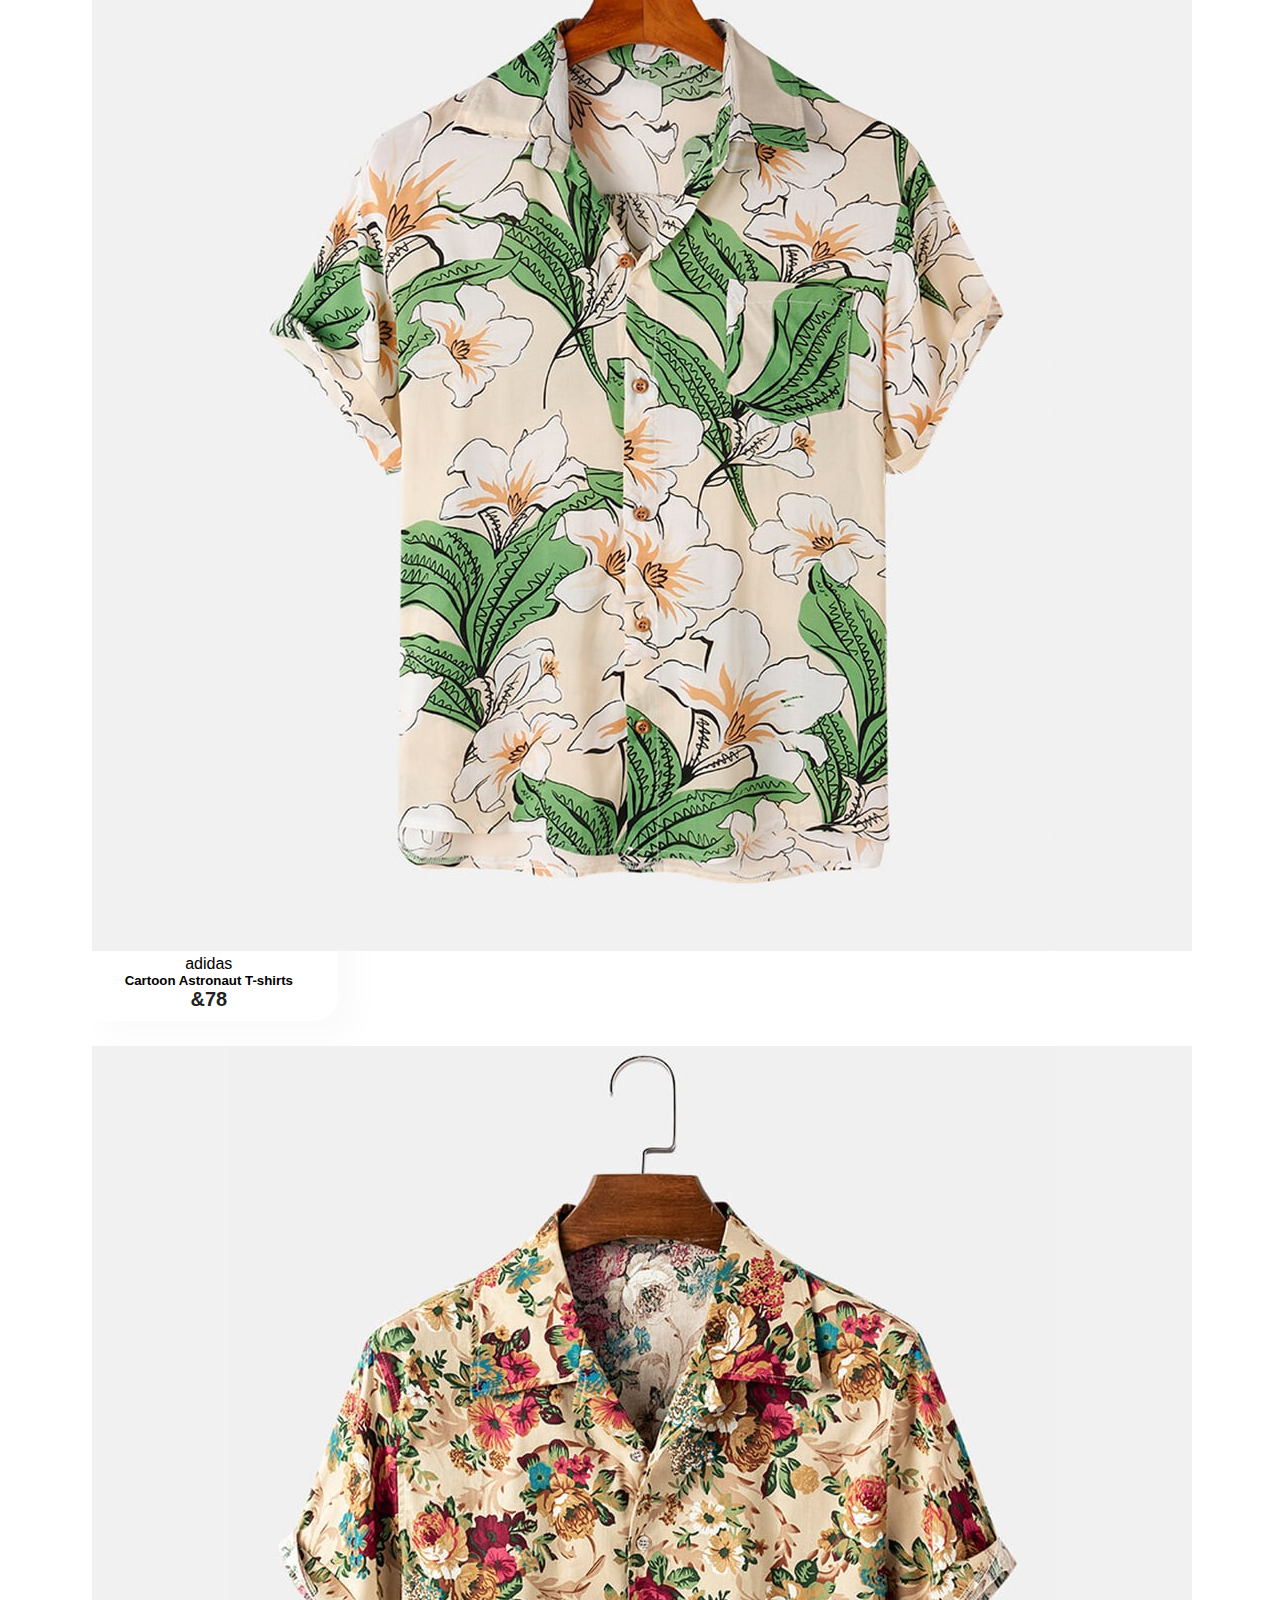
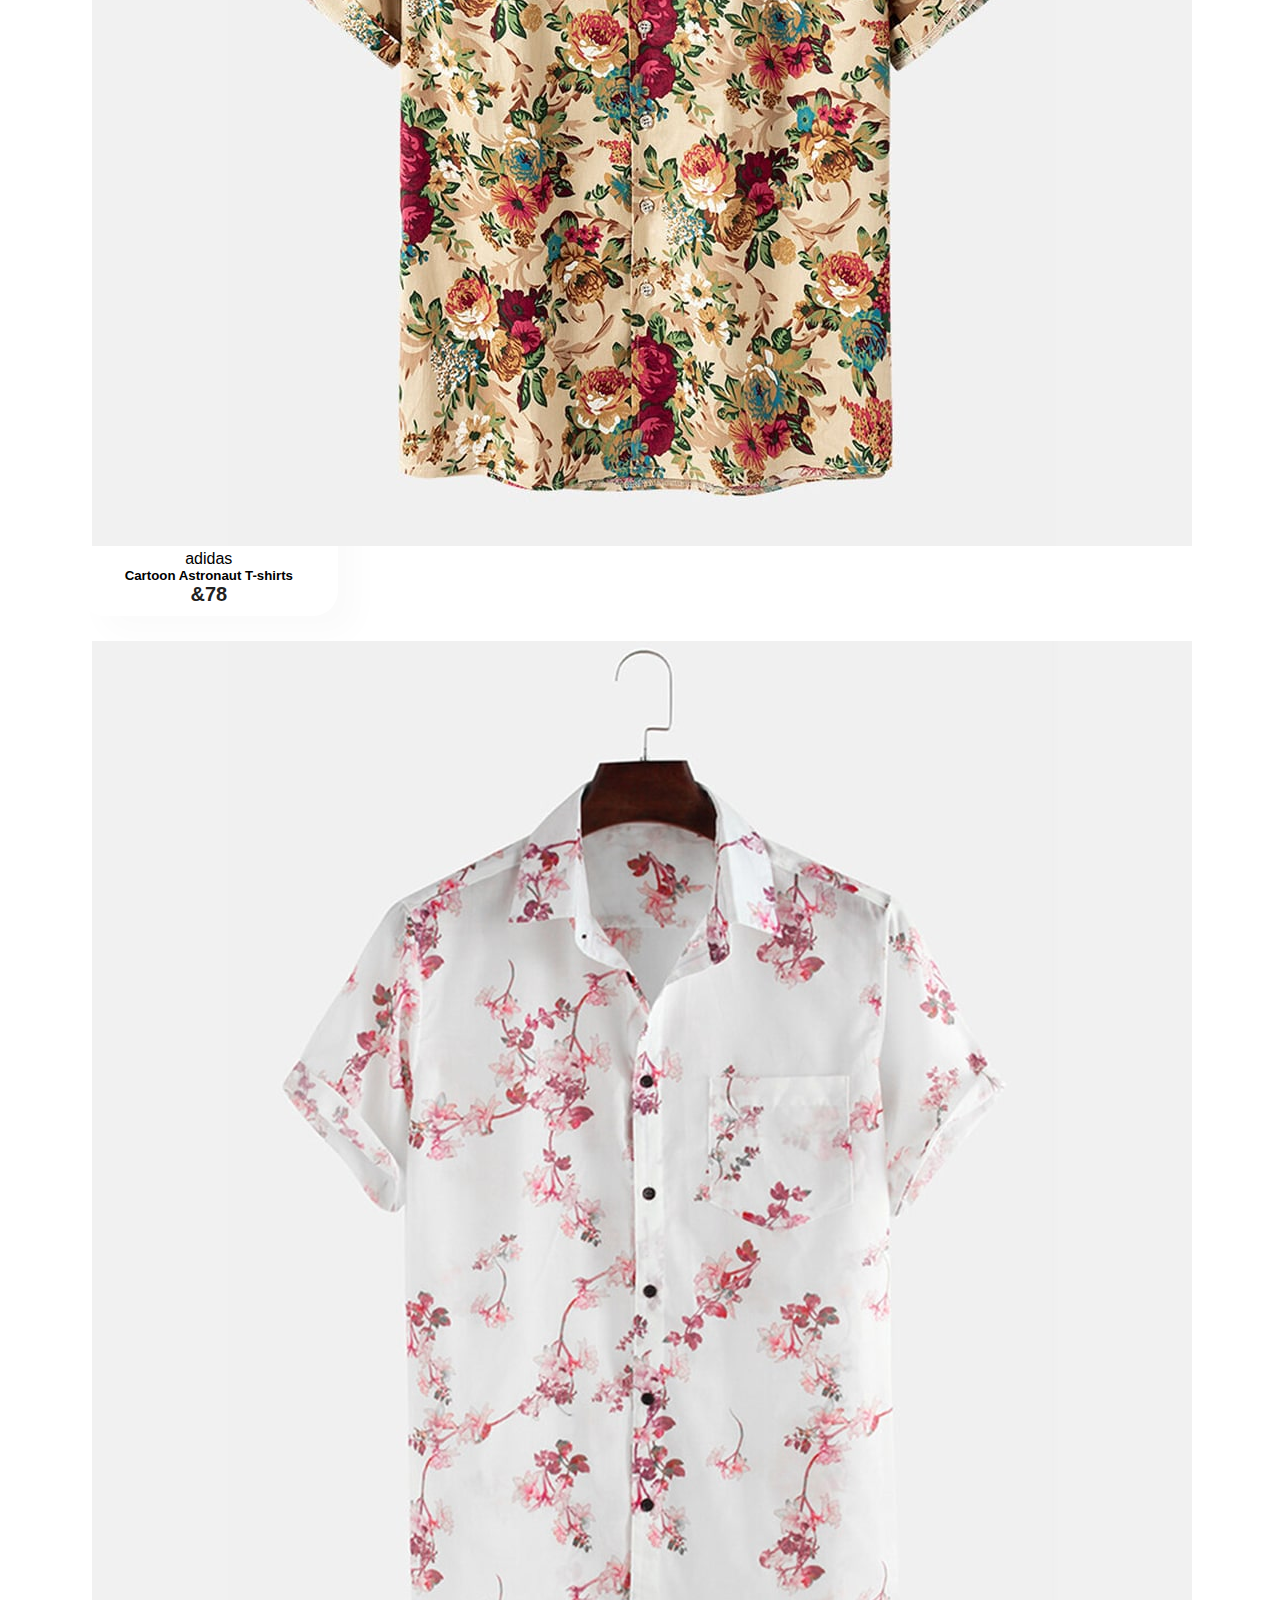
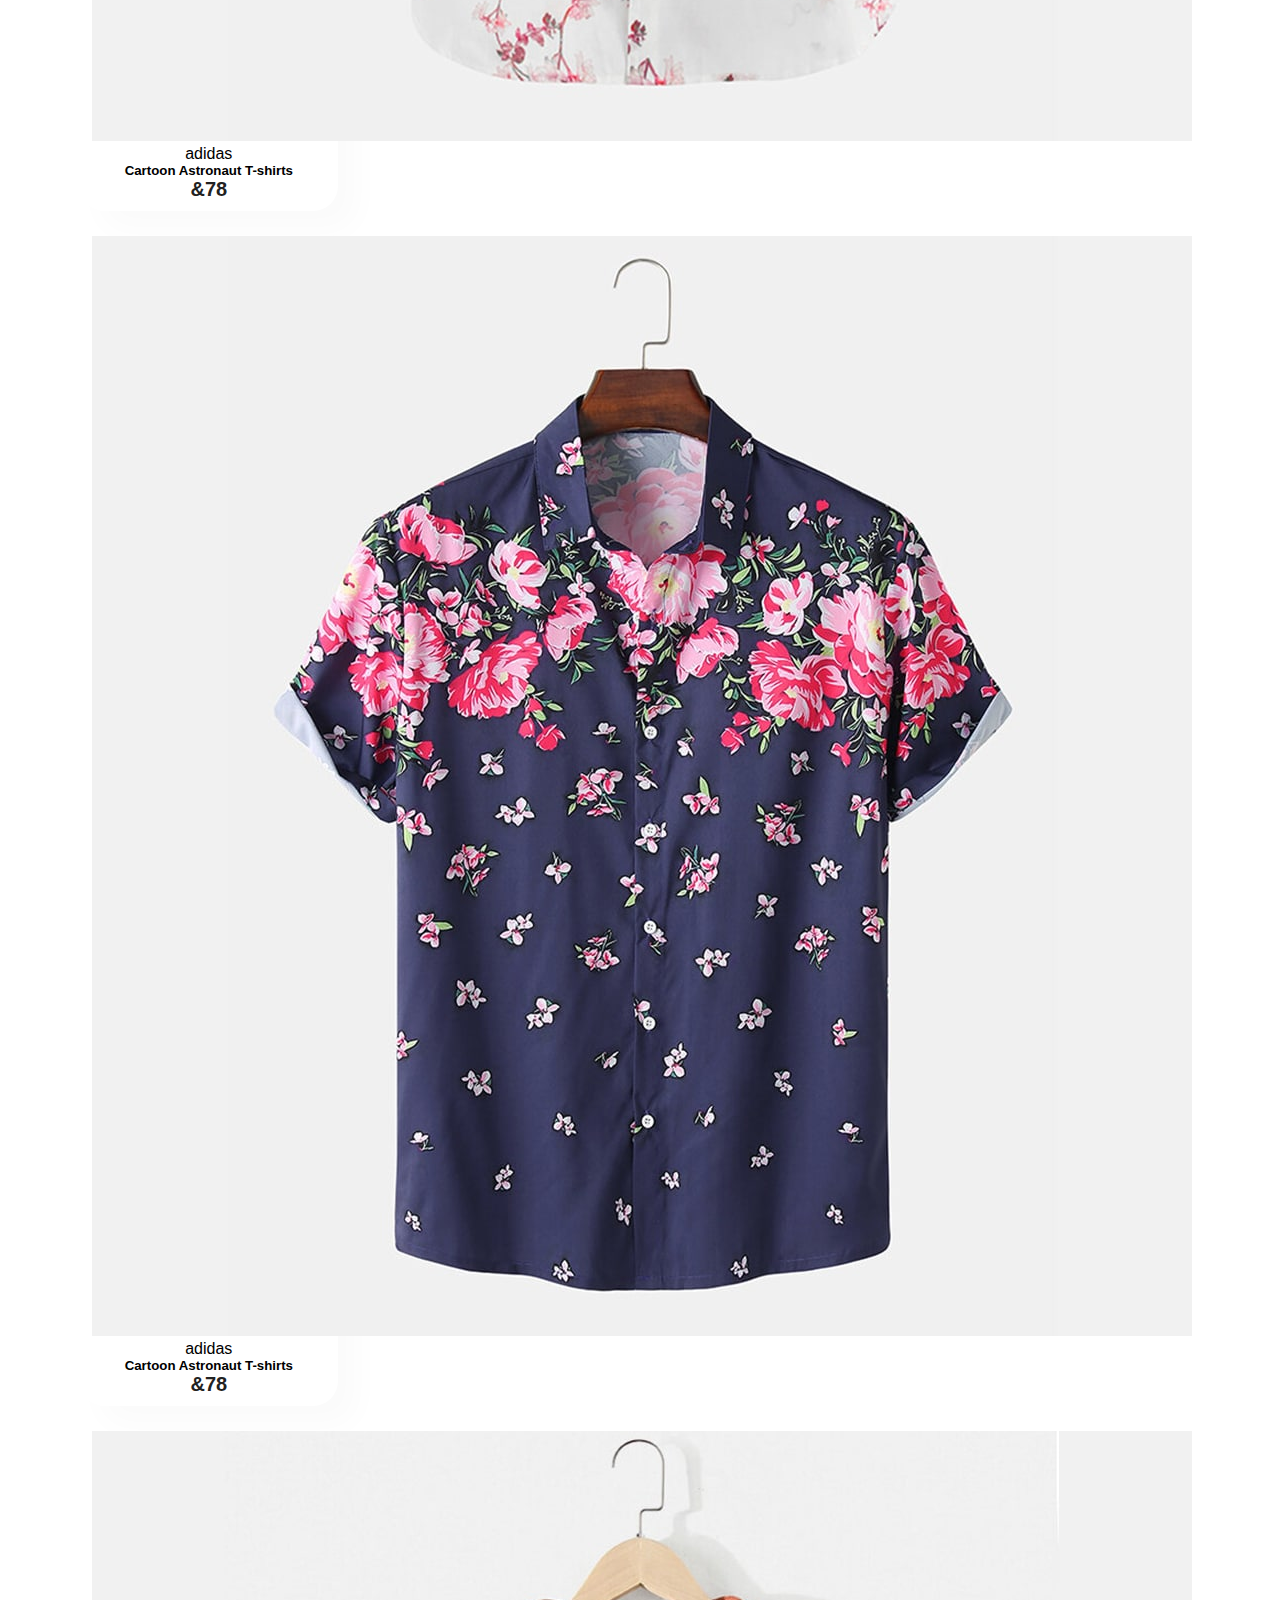
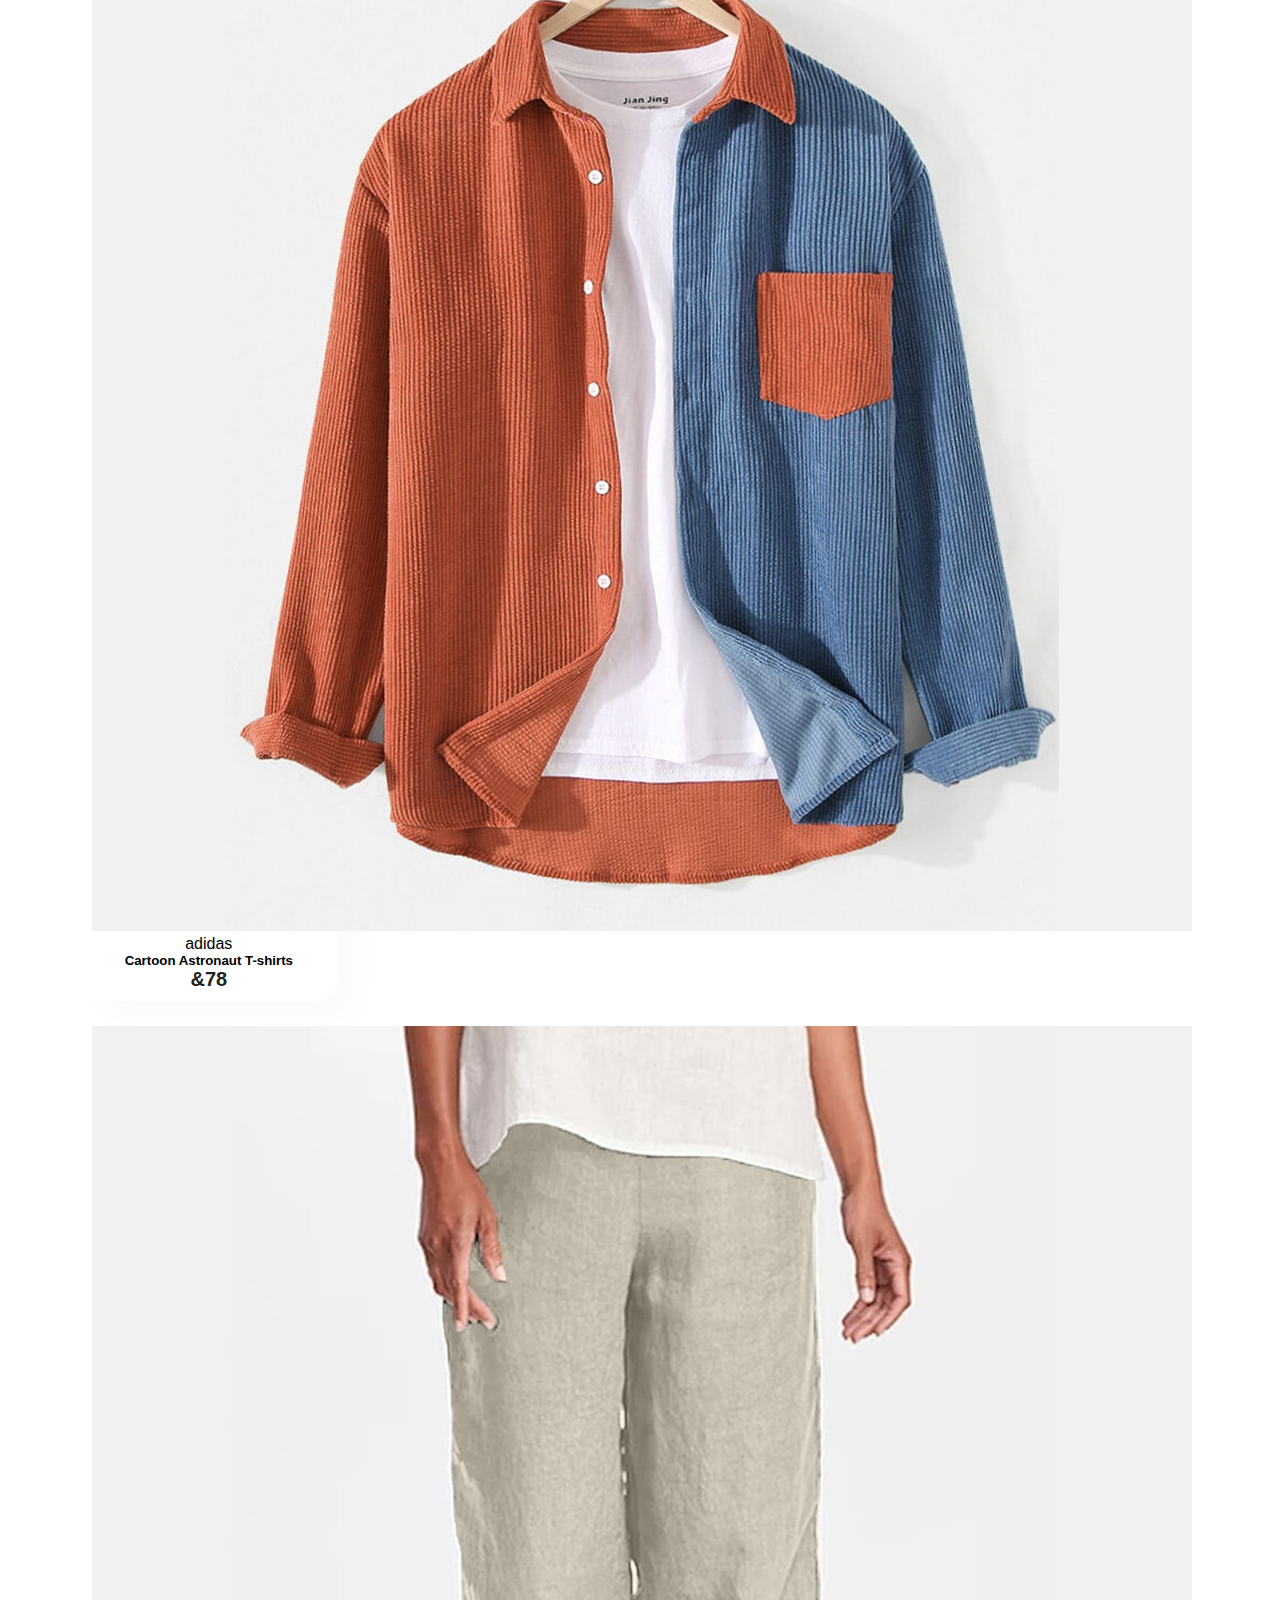
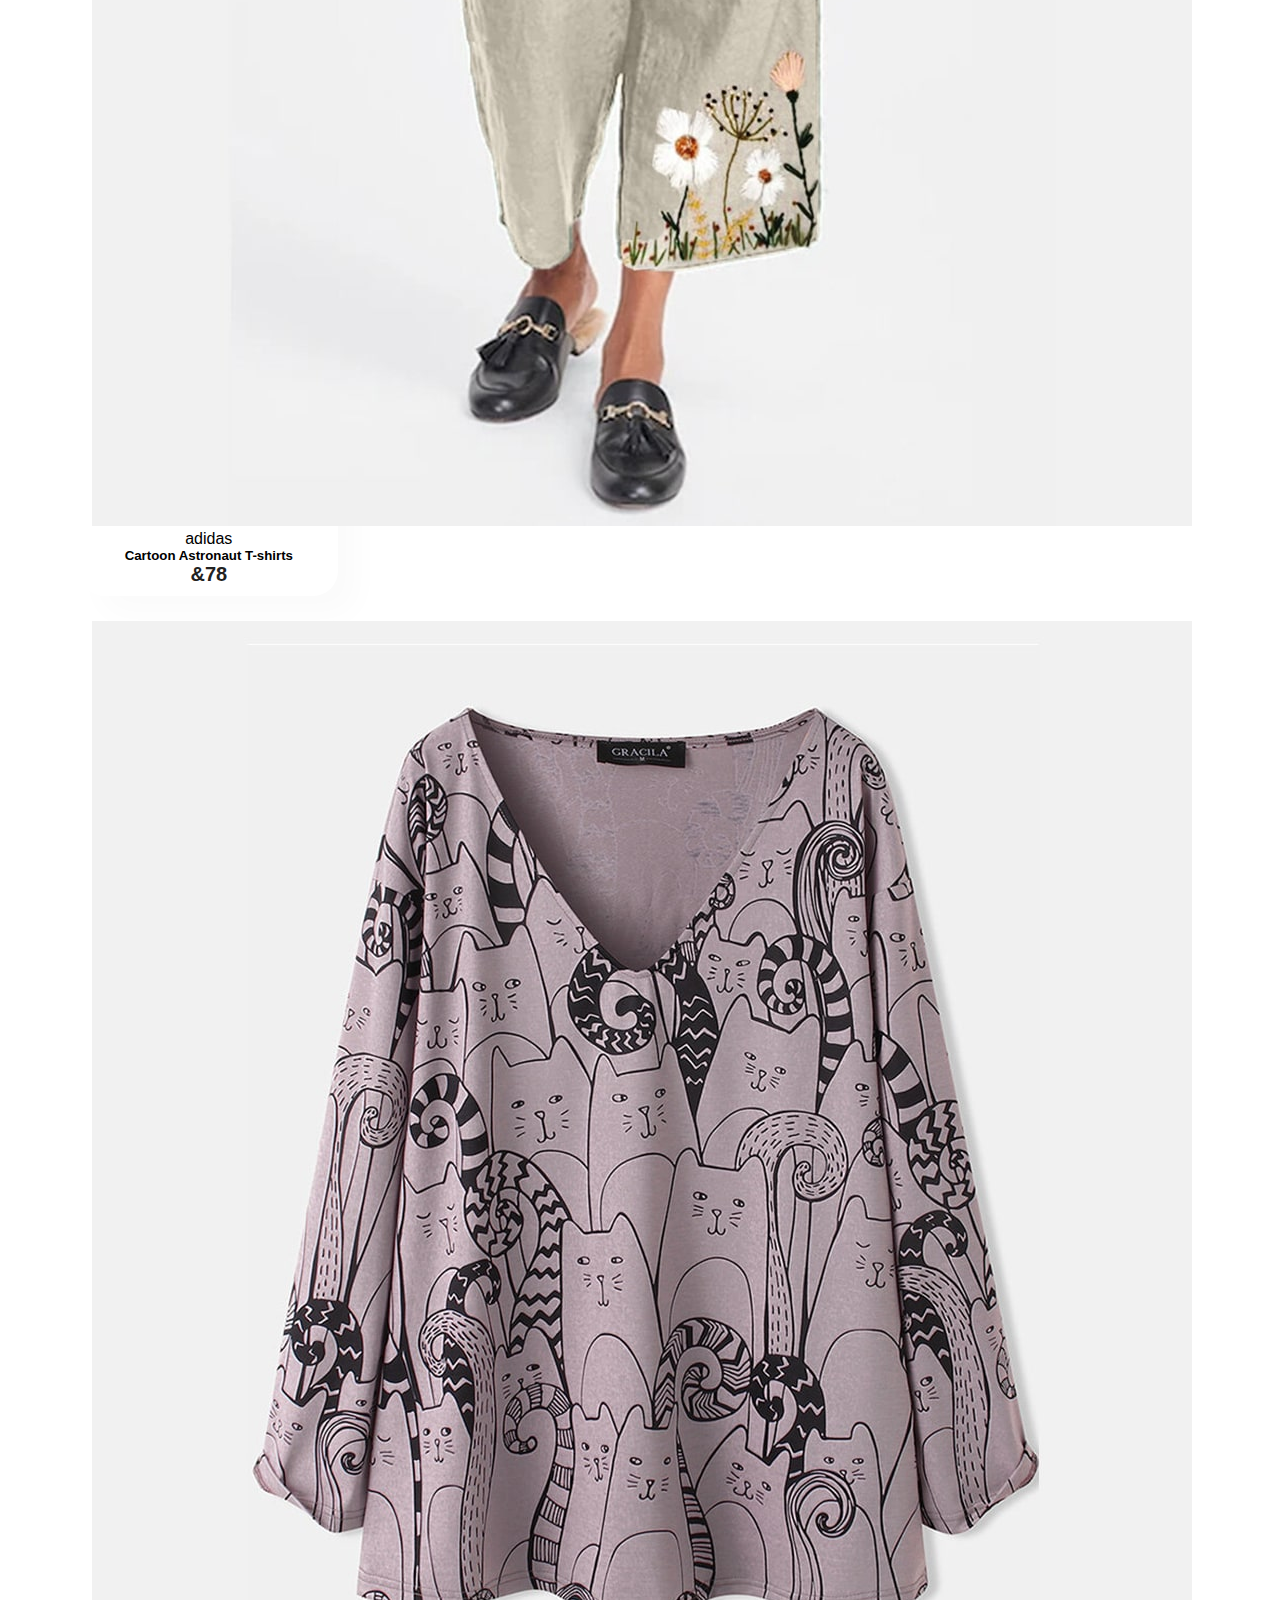
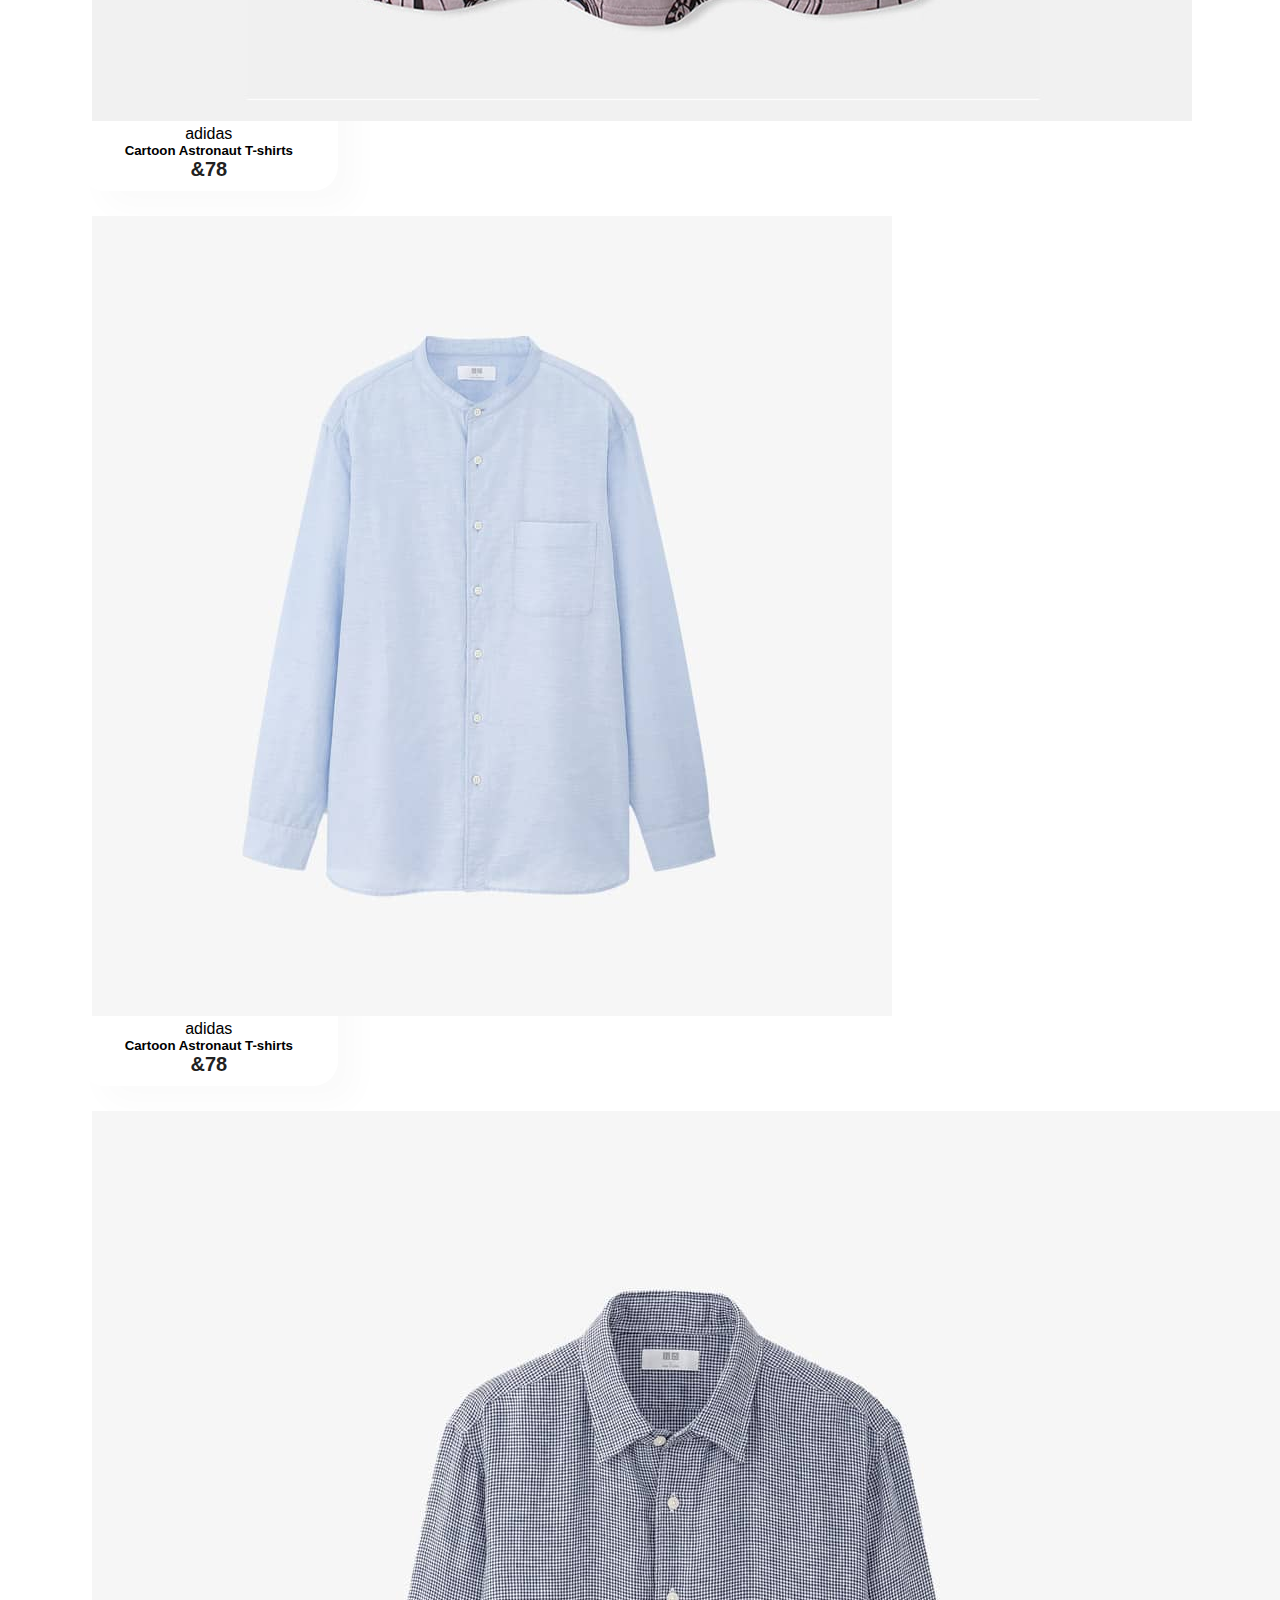
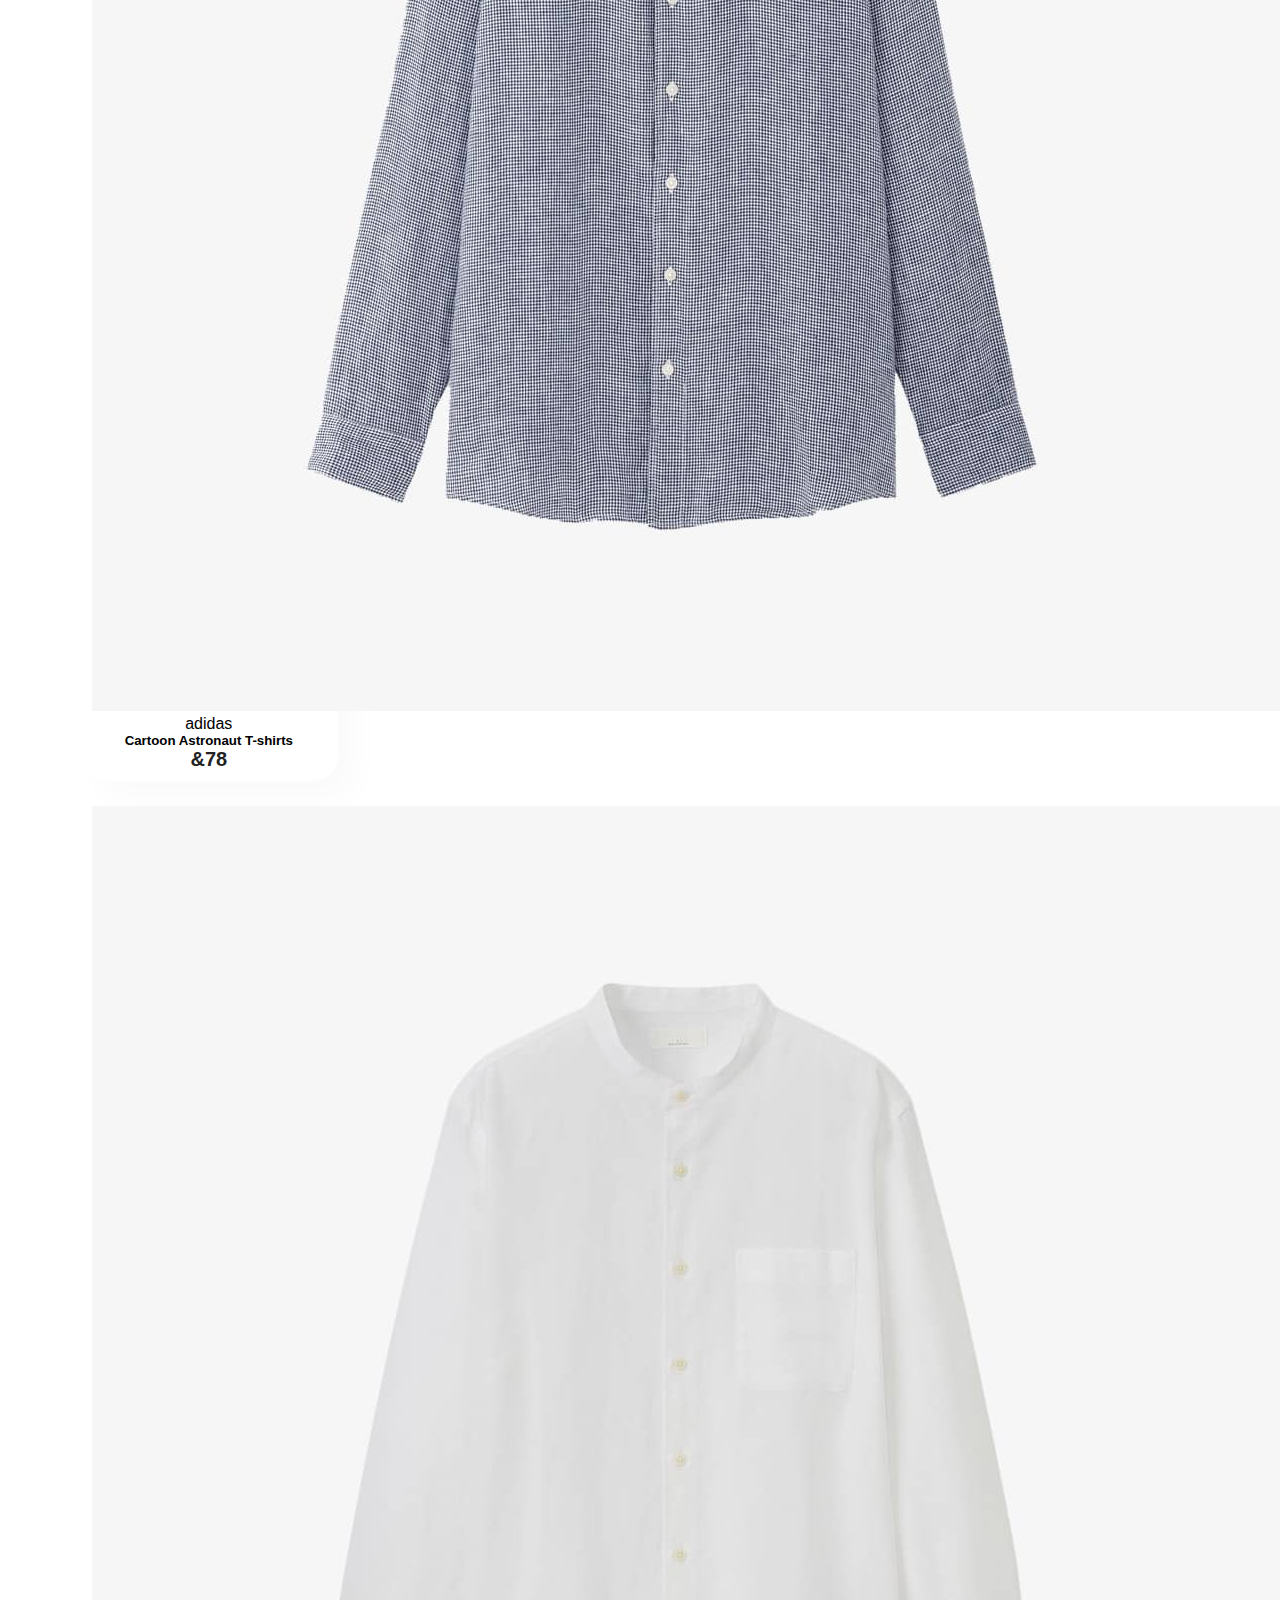
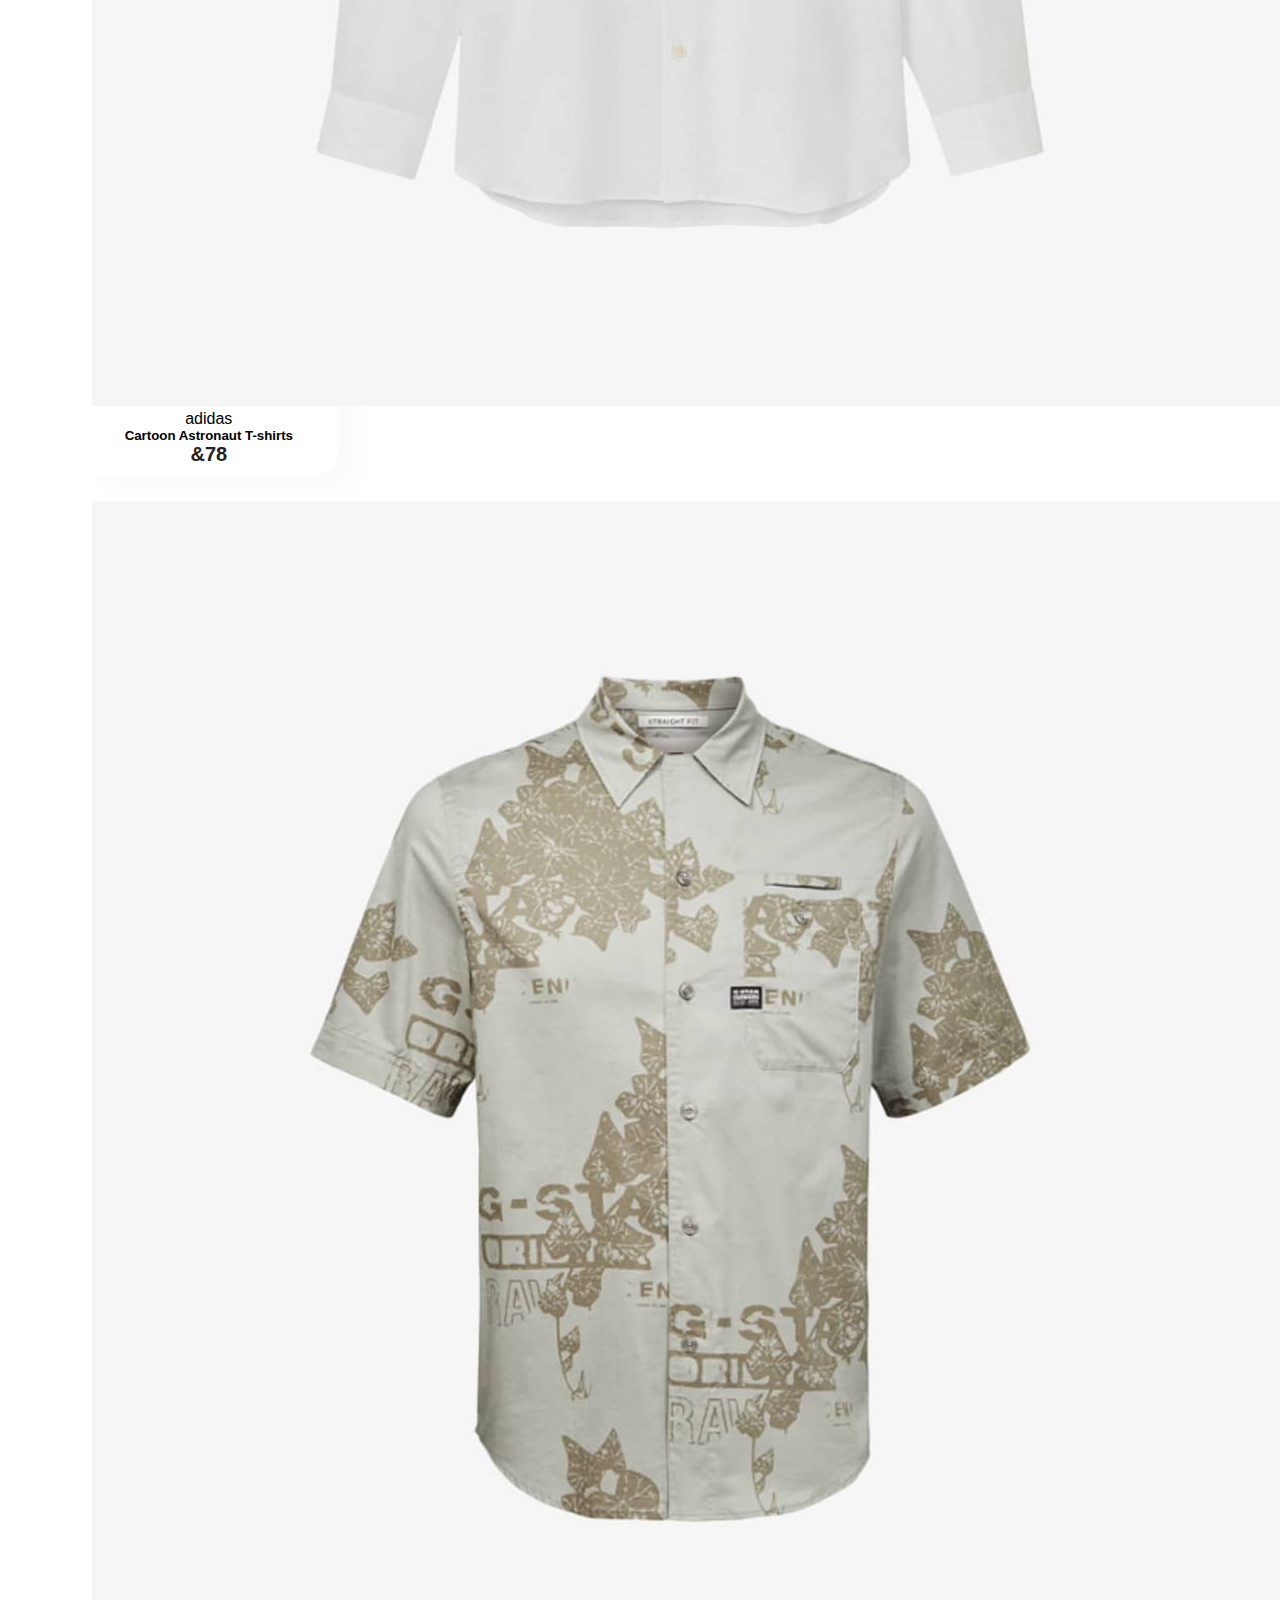
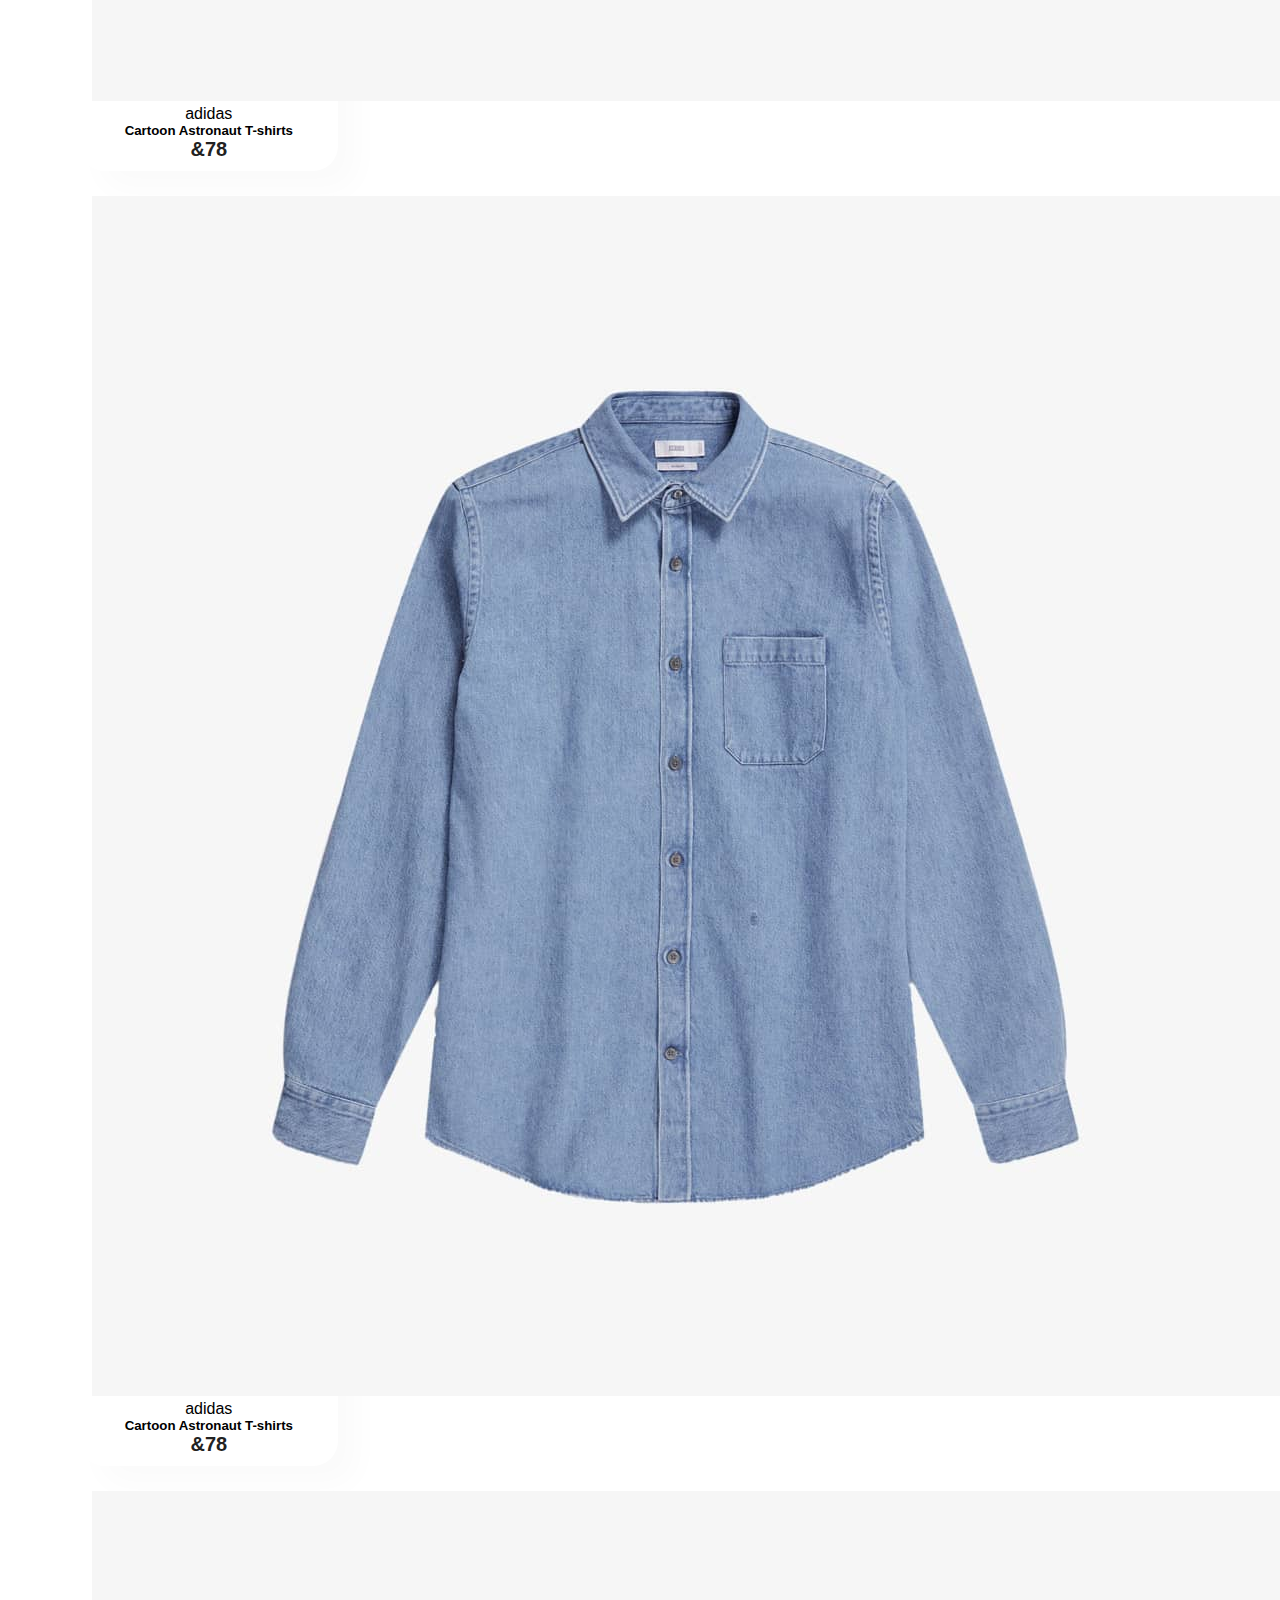
<file: shop.html>
<!DOCTYPE html>
<html lang="en">
<head>
    <meta charset="UTF-8">
    <meta name="viewport" content="width=device-width, initial-scale=1.0">
    <title>Tech2tech ecommerce Tutorials</title>
    <link rel="stylesheet" href="style.css">
    <!------Bootstrape css---------->
    <link rel="	https://cdn.jsdelivr.net/npm/bootstrap@5.2.3/dist/css/bootstrap.min.css">

    <!------Boostrape js--------------------------->
    <link rel="	https://cdn.jsdelivr.net/npm/bootstrap@5.2.3/dist/js/bootstrap.bundle.min.js">
    <!--------google font-->
   <link rel="preconnect" href="https://fonts.googleapis.com">
   
   <link href="https://fonts.googleapis.com/css2?family=Poppins:ital,wght@0,100;0,200;0,300;0,400;0,500;0,600;0,700;0,800;0,900;1,100;1,200;1,300;1,400;1,500;1,600;1,700;1,800;1,900&display=swap" rel="stylesheet">


</head>
<body>
   <section id="header">
  <a href="#"><img src="./imges/logo.png"   class="logo"  alt=""></a>

    <div>
    <ul id="navbar">
    <li><a href="index.html">Home</a></li>
    <li><a class="active" href="shop.html">Shop</a></li>
    <li><a href="blog.html">Blog</a></li>
    <li><a href="about.html">About</a></li>
    <li><a href="contact.html">Contact</a></li>
    <li id="lg-bag"><a href="cart.html"> <i class="far fa-shopping-bag"></i></a></li>
     <a href="#" id="close"><i class="far fa-times"></i></a>
   </ul>
   </div>
   </div id=mobile>
   <a href="cart.html"><i class="far fa-shopping-bag"></i></a>
   <i id="bar" class="fas fa-outdent"></i>
   <div>

   </div>
   

   </section>

   <section id="page-header">
    <h2>#stayhome</h2>
    <p>Save more with coupons & up to 70% off</p>

   </section>


  <section id="porduct1" class="section-p1">
    
    <div class="pro-container">
      <div class="pro">
     <img src="./imges/f1.jpg" alt="">
     <div class="des">
      <span>adidas</span>
      <h5>Cartoon Astronaut T-shirts</h5>
      <div class="star">
        <i class="bi bi-star"></i>
        <i class="bi bi-star"></i>
        <i class="bi bi-star"></i>
        <i class="bi bi-star"></i>
        <i class="bi bi-star"></i>

      </div>
      <h4>&78</h4>
     </div> 
      <a href="#"><i class="bi bi-cart"></i></i></a>
    </div>

    <div class="pro">
      <img src="./imges/f2.jpg" alt="">
      <div class="des">
       <span>adidas</span>
       <h5>Cartoon Astronaut T-shirts</h5>
       <div class="star">
         <i class="bi bi-star"></i>
         <i class="bi bi-star"></i>
         <i class="bi bi-star"></i>
         <i class="bi bi-star"></i>
         <i class="bi bi-star"></i>
 
       </div>
       <h4>&78</h4>
      </div> 
       <a href="#"><i class="bi bi-cart"></i></i></a>
     </div>

     <div class="pro">
      <img src="./imges/f3.jpg" alt="">
      <div class="des">
       <span>adidas</span>
       <h5>Cartoon Astronaut T-shirts</h5>
       <div class="star">
         <i class="bi bi-star"></i>
         <i class="bi bi-star"></i>
         <i class="bi bi-star"></i>
         <i class="bi bi-star"></i>
         <i class="bi bi-star"></i>
 
       </div>
       <h4>&78</h4>
      </div> 
       <a href="#"><i class="bi bi-cart"></i></i></a>
     </div>

     <div class="pro">
      <img src="./imges/f4.jpg" alt="">
      <div class="des">
       <span>adidas</span>
       <h5>Cartoon Astronaut T-shirts</h5>
       <div class="star">
         <i class="bi bi-star"></i>
         <i class="bi bi-star"></i>
         <i class="bi bi-star"></i>
         <i class="bi bi-star"></i>
         <i class="bi bi-star"></i>
 
       </div>
       <h4>&78</h4>
      </div> 
       <a href="#"><i class="bi bi-cart"></i></i></a>
     </div>
     <div class="pro">
      <img src="./imges/f5.jpg" alt="">
      <div class="des">
       <span>adidas</span>
       <h5>Cartoon Astronaut T-shirts</h5>
       <div class="star">
         <i class="bi bi-star"></i>
         <i class="bi bi-star"></i>
         <i class="bi bi-star"></i>
         <i class="bi bi-star"></i>
         <i class="bi bi-star"></i>
 
       </div>
       <h4>&78</h4>
      </div> 
       <a href="#"><i class="bi bi-cart"></i></i></a>
     </div>
     <div class="pro">
      <img src="./imges/f6.jpg" alt="">
      <div class="des">
       <span>adidas</span>
       <h5>Cartoon Astronaut T-shirts</h5>
       <div class="star">
         <i class="bi bi-star"></i>
         <i class="bi bi-star"></i>
         <i class="bi bi-star"></i>
         <i class="bi bi-star"></i>
         <i class="bi bi-star"></i>
 
       </div>
       <h4>&78</h4>
      </div> 
       <a href="#"><i class="bi bi-cart"></i></i></a>
     </div>
     <div class="pro">
      <img src="./imges/f7.jpg" alt="">
      <div class="des">
       <span>adidas</span>
       <h5>Cartoon Astronaut T-shirts</h5>
       <div class="star">
         <i class="bi bi-star"></i>
         <i class="bi bi-star"></i>
         <i class="bi bi-star"></i>
         <i class="bi bi-star"></i>
         <i class="bi bi-star"></i>
 
       </div>
       <h4>&78</h4>
      </div> 
       <a href="#"><i class="bi bi-cart"></i></i></a>
     </div>
     <div class="pro">
      <img src="./imges/f8.jpg" alt="">
      <div class="des">
       <span>adidas</span>
       <h5>Cartoon Astronaut T-shirts</h5>
       <div class="star">
         <i class="bi bi-star"></i>
         <i class="bi bi-star"></i>
         <i class="bi bi-star"></i>
         <i class="bi bi-star"></i>
         <i class="bi bi-star"></i>
 
       </div>
       <h4>&78</h4>
      </div> 
       <a href="#"><i class="bi bi-cart"></i></i></a>
     </div>

    <div class="pro">
   <img src="./imges/n1.jpg" alt="">
   <div class="des">
    <span>adidas</span>
    <h5>Cartoon Astronaut T-shirts</h5>
    <div class="star">
      <i class="bi bi-star"></i>
      <i class="bi bi-star"></i>
      <i class="bi bi-star"></i>
      <i class="bi bi-star"></i>
      <i class="bi bi-star"></i>

    </div>
    <h4>&78</h4>
   </div> 
    <a href="#"><i class="bi bi-cart"></i></i></a>
  </div>

  <div class="pro">
    <img src="./imges/n2.jpg" alt="">
    <div class="des">
     <span>adidas</span>
     <h5>Cartoon Astronaut T-shirts</h5>
     <div class="star">
       <i class="bi bi-star"></i>
       <i class="bi bi-star"></i>
       <i class="bi bi-star"></i>
       <i class="bi bi-star"></i>
       <i class="bi bi-star"></i>

     </div>
     <h4>&78</h4>
    </div> 
     <a href="#"><i class="bi bi-cart"></i></i></a>
   </div>

   <div class="pro">
    <img src="./imges/n3.jpg" alt="">
    <div class="des">
     <span>adidas</span>
     <h5>Cartoon Astronaut T-shirts</h5>
     <div class="star">
       <i class="bi bi-star"></i>
       <i class="bi bi-star"></i>
       <i class="bi bi-star"></i>
       <i class="bi bi-star"></i>
       <i class="bi bi-star"></i>

     </div>
     <h4>&78</h4>
    </div> 
     <a href="#"><i class="bi bi-cart"></i></i></a>
   </div>

   <div class="pro">
    <img src="./imges/n4.jpg" alt="">
    <div class="des">
     <span>adidas</span>
     <h5>Cartoon Astronaut T-shirts</h5>
     <div class="star">
       <i class="bi bi-star"></i>
       <i class="bi bi-star"></i>
       <i class="bi bi-star"></i>
       <i class="bi bi-star"></i>
       <i class="bi bi-star"></i>

     </div>
     <h4>&78</h4>
    </div> 
     <a href="#"><i class="bi bi-cart"></i></i></a>
   </div>
   <div class="pro">
    <img src="./imges/n5.jpg" alt="">
    <div class="des">
     <span>adidas</span>
     <h5>Cartoon Astronaut T-shirts</h5>
     <div class="star">
       <i class="bi bi-star"></i>
       <i class="bi bi-star"></i>
       <i class="bi bi-star"></i>
       <i class="bi bi-star"></i>
       <i class="bi bi-star"></i>

     </div>
     <h4>&78</h4>
    </div> 
     <a href="#"><i class="bi bi-cart"></i></i></a>
   </div>
   <div class="pro">
    <img src="./imges/n6.jpg" alt="">
    <div class="des">
     <span>adidas</span>
     <h5>Cartoon Astronaut T-shirts</h5>
     <div class="star">
       <i class="bi bi-star"></i>
       <i class="bi bi-star"></i>
       <i class="bi bi-star"></i>
       <i class="bi bi-star"></i>
       <i class="bi bi-star"></i>

     </div>
     <h4>&78</h4>
    </div> 
     <a href="#"><i class="bi bi-cart"></i></i></a>
   </div>
   <div class="pro">
    <img src="./imges/n7.jpg" alt="">
    <div class="des">
     <span>adidas</span>
     <h5>Cartoon Astronaut T-shirts</h5>
     <div class="star">
       <i class="bi bi-star"></i>
       <i class="bi bi-star"></i>
       <i class="bi bi-star"></i>
       <i class="bi bi-star"></i>
       <i class="bi bi-star"></i>

     </div>
     <h4>&78</h4>
    </div> 
     <a href="#"><i class="bi bi-cart"></i></i></a>
   </div>
   <div class="pro">
    <img src="./imges/n8.jpg" alt="">
    <div class="des">
     <span>adidas</span>
     <h5>Cartoon Astronaut T-shirts</h5>
     <div class="star">
       <i class="bi bi-star"></i>
       <i class="bi bi-star"></i>
       <i class="bi bi-star"></i>
       <i class="bi bi-star"></i>
       <i class="bi bi-star"></i>

     </div>
     <h4>&78</h4>
    </div> 
     <a href="#"><i class="bi bi-cart"></i></i></a>
   </div>


</div>

</section>


<section id="pagination" class="section-p1">
    <a href="#" >1</a>
    <a href="#" >2</a>
    <a href="#" ><i class="fal fa-long-arrow-alt-right"></i></a>

</section>



<section id="Newsletter"  class="section-p1  section-m1">
  <div class="newstext">
    <h4>Sign Up For Newsletters </h4>
    <p>Get email updates about our latest shop and </p>

  </div>
  <div class="from">
   <input type="text" placeholder="Your email adress">
   <button class="normal">Sign Up</button>
  </div>

</section>

<footer class="section-p1">
<div class="col">
<img src="./imges/logo.png" alt="">
<h4>Contact</h4>
<p><strong>Address:</strong>562 Wellington Road, Street 32, San Franciscon</p>
<p><strong>Hours</strong>10.00 - 18.00 man - Sat</p>
<p><strong>Hours</strong> 10.00 - 18.00, Mon - Sat</p>
<div class="follow">
<h4>Follow Us</h4>
<div class="icon">
  <i class="fab  fa-facebook-f"></i>
  <i class="fab  fa-twitter"></i>
  <i class="fab  fa-instagram"></i>
  <i class="fab  fa-pinterest-p"></i>
  <i class="fab  fa-youtube"></i>

</div>

</div>
</div>
<div class="col">
  <h4>About</h4>
  <a href="#">About Us </a>
  <a href="#">Delivery Information</a>
  <a href="">Privacy Policy</a>
  <a href="#">Terms & Condittions</a>
  <a href="#">Contact Us</a>
</div>

<div class="col">
  <h4>My Account</h4>
  <a href="#">sign In</a>
  <a href="#">View Cart</a>
  <a href="#">My Wishlist</a>
  <a href="#">Track My Order</a>
  <a href="#">Helf</a>
</div>
<div>
  <h4>Install App </h4>
  <p>From App Srore or Googe Plays</p>
  <div class="row">
 <img src="./imges/app.jpg"  alt="">
 <img src="./imges/play.jpg" alt="">
  </div>
  <p>Secured Payment Gateways</p>
  <img src="./imges/pay.png"  alt="">
</div>
<div class="copyright">
<p>@ 2021 ,Tech2 etc - html css Ecommerce Template</p>
</div>





</footer>

    




    <script src="script.js"></script>
</body>
</html>
</file>
<file: style.css>
@import url('https://fonts.googleapis.com/css2?family=Poppins:ital,wght@0,100;0,200;0,300;0,400;0,500;0,600;0,700;0,800;0,900;1,100;1,200;1,300;1,400;1,500;1,600;1,700;1,800;1,900&display=swap');

*{
    margin:0;
    padding:0;
    box-sizing: border-box;
    font-family: sans-serif;
}
h1{
    font-size: 50px;
    line-height: 64px;
    color:#222;
}
h2{
    font-size: 46px;
    line-height: 54px;
    color:#222;
}
h3{
    font-size: 20px;
    color:#222;

}
h4{
    font-size: 20px;
    color:#222;


}
h6{
font-size:12px;
font-weight: 700;
}

p{
    font-size:16px;
    color:#465b52;
    margin:15px 0 20px 0;


}
.section-p1{
    padding:40px 80px;

}
.section-m1{
    margin:40px 0;
}


button.normal{
    font-size: 14px;
    font-weight: 600;
    padding:15px 30px;
    color:#000;
    background-color: #fff;
    border-radius: 4px;
    cursor: pointer;
    border:none;
    outline:none;
    transition:0.2s;



}
button.white{
    font-size: 13px;
    font-weight: 600;
    padding:11px 18px;
    color:#fff;
    background-color:transparent;
    cursor: pointer;
    border:1px solid #ffff;
    outline:none;
    transition:0.2s;



}






body{
    width:100%;

}



/*-------Hrader start----------------------------*/

#header{
    display: flex;
    align-items: center;
    justify-content: space-between;
    padding:20px 80px;
    background:#e3e3f3;
    box-shadow: 0 5px 15px rgba(0,0,0,0.06);
    z-index: 999;
    position:sticky;
    top:0;
    left:0;


}
#navbar{
    display: flex;
    align-items: center;
    justify-content: center;


}

#navbar li {
    list-style: none;
    padding:0 20px;
    position:relative;


}
#navbar li a{
    text-decoration: none;
    font-size: 16px;
    font-weight: 600;
    color:#1a1a1a;
    transition: 0.3s ease;

}

#navbar li a :hover,
#navbar li a .active{
    color:#088178;
}
#navbar li a.active::after,
#navbar li a:hover::after{
content:'';
width: 30%;
height: 2px;
background:#088178;
position:absolute;
bottom:-4px;
left:20px;

}
#mobile {
    display:none;
    align-items: center;
}


/*------Home page-----------------------------*/


#hero{
    background-image: url(./imges/hero4.png);
    height: 90vh;
    width: 100%;
    background-size:cover;
    background-position:top 25% right 0 ;
    padding:0 80px;
    display: flex;
    flex-direction: column;
    align-items:flex-start;
    justify-content: center;

}
#hero h4{
    padding-bottom:15px;
}
#hero h1{
    color:#088178;

}
#hero button{
    background-image: url(./imges/button.png);
    background-color:transparent;
    color:#088178;
    border:0;
    padding:14px 80px 14px 65px;
    background-repeat:no-repeat;
    cursor: pointer;
    font-weight: 700;
    font-size: 15px;


}
#feature{
    display:flex;
    align-items: center;
    justify-content: space-between;
    flex-wrap:wrap;
}



#feature .fe-box{
    width: 180px;
    text-align: center;
    padding: 25px 15px;
    box-shadow: 20px 20px 34px rgba(0,0,0,0.03);
    border:1px solid #cce7d0;
    border-radius: 4px;
    margin:15px 0;

}

#feature .fe-box:hover{
    box-shadow: 10px 10px 54px rgba(70 ,62 ,221 ,0.1);
}
#feature .fe-box img{
    width: 100%;
    margin-bottom:10px;

}

#feature .fe-box h6{
display: inline-block;
padding:9px 8px 6px 8px;
line-height: 1;
border-radius: 4px;
color:#088178;
background-color: #fddde4;

}

#feature .fe-box:nth-child(2) h6 {
    background-color:#cdebbc;

}
#feature .fe-box:nth-child(3) h6 {
    background-color:#d1e8f2;
    
}
#feature.fe-box:nth-child(4) h6 {
    background-color:#cdd4f8;
    
}
#feature .fe-box:nth-child(5) h6 {
    background-color:#f6dbf6;
    
}
#feature .fe-box:nth-child(6) h6 {
    background-color:#fff2e5;
    
}



#porduct1 {
    text-align: center;
}

#product1 .pro-container{
    display: flex;
    justify-content: space-between;
    padding-top:20px;
    flex-wrap: wrap;
}

#porduct1 .pro{
    width:23%;
    min-width: 250px;
    padding:10px 12px;
    border:1px soild #cce7d0;
    border-radius: 25px;
    cursor: pointer;
    box-shadow: 20px 20px 30px rgba(0,0,0,0.02);
    margin:15px 0;
    transition: 0.02s ease;
    position:relative;


}
#product1 .pro:hover{
    box-shadow:20px 20px 38px rgba(0,0,0,0.06);
}



#product1 .pro img{
    width: 100%;
    border-radius: 20px;


}
#product1 .pro .des {
    text-align:center;
    padding:10px 0;
}
#product1 .pro .des h5{
padding-top:7px;
color:#1a1a1a;
font-size:14px;

}
#product1 .pro .des i{
font-size:12px;
color:rgba(243,181,25);
}

#product1 .pro .des h4{
    padding-top:7px;
    font-size:15px;
    font-weight: 700;
    color:#088178;

}

#product1 .pro .cart{
    width: 40px;
    height: 40px;
    line-height: 40px;
    border-radius: 50px;
    background-color:#e8f6ea;
    font-weight: 500;
    color:#088178;

}
#banner{
    display: flex;
    flex-direction: column;
    justify-content: center;
    align-items: center;
    text-align: center;
    background-image: url("./imges/b2.jpg");
    width: 100%;
    height: 40vh;
    background-size: cover;
    background-position: center;
}

#banner h4{
color:#fff;
font-size: 16px;

}
#banner h2{
    color:#fff;
    font-size: 30px;
    padding: 10px 0;
}
#banner h2 span{
    color:#fff;
    font-size: 30px;
    padding:10px 0;

}


#banner button:hover{
    background:#088178;
    color:#fff;
}


#sm-banner .banner-box{
   display:flex;
   flex-direction: column;
   justify-content: center;
   align-items: center;
   text-align: center;
   background-image: url("./imges/b17.jpg");
   min-width: 580px;
   height: 50vh;
   background-size: cover;
   background-position: center; 
   padding:30px;

}
#sm-banner .banner-box2{
    background-image: url("./imges/b10.jpg");  
}

#sm-banner h4{
    color:#fff;
    font-size:20px;
    font-weight: 300;
}

#sm-banner h2 {
    color:#fff;
    font-size: 28px;
    font-weight: 300;

}
#sm-banner h2{
    color:#fff;
    font-weight: 800;
    font-size:800;

}

#sm-banner span{
    color:#fff;
    font-size: 14px;
    font-weight: 500;
    padding-bottom: 15px;
}
#sm-banner .banner-box:hover{
    background:#088178;
    border:1px solid #088178;

}
#banner3{
    display: flex;
    justify-content: space-between;
    flex-wrap: wrap;
    padding:0 80px;
}
#banner3 .banner-box{
    display: flex;
    flex-direction: column;
    justify-content: center;
    align-items:flex-start;
    background-image: url(./imges/b7.jpg);
    min-width: 30%;
    height: 30vh;
     background-size: cover;
     background-position: center;
     padding:20px;
     margin-bottom:20px;    
}
#banner3 .banner-box2{
    background-image: url(./imges/b4.jpg);

}
#banner3 .banner-box3{
    background-image: url(./imges/b18.jpg);
}


#banner3 h2{
    color:#fff;
    font-weight: 900;
    font-size: 22px;

}
#banner3 h3{
    color:#ec544e;
    font-weight: 800;
    font-size: 15px;
}

#newsletter{
    display: flex;
    justify-content: space-around;
    flex-wrap: wrap;
    align-items: center;
    background-image: url("./imges/b14.png");
    background-repeat: no-repeat;
    background-position: 20% 30%;
    background-color: #041e42;
}
#newsletter h4{
    font-size: 22px;
    font-weight: 700;

}
##newsletter p{
    font-size:14px;
    font-weight: 600;
    color: #818ea8;

}
#newsletter p span{
    color:#ffbd27;

}
#newletter  .form{
    display: flex;
    width: 40%;
}
#newsletter input{
    height: 3.125rem;
    padding:0 1.25rem;
    font-size: 14px;
    width: 100%;
    border:1px solid transparent;
    border-radius: 4px;
    outline: none;
    border-top-right-radius: 0;
    border-bottom-right-radius: 0;

}


#newsletter button{
background-color: #088178;
color:#fff;
white-space: nowrap;
border-top-left-radius: 0;
border-bottom-left-radius:0;

}



footer{
    display: flex;
    flex-wrap: wrap;
    justify-content: space-between;
}

footer .col{
    display: flex;
    flex-direction: column;
    align-items:flex-start;
    margin-bottom:20px;


}

footer .logo{
    margin-bottom :30ox ;

}





footer h4{ 
    font-size: 14px;
    padding-bottom:20px;


}
footer p{
    font-size: 13px;
    margin:0 0 8px 0;
    
}
footer a {
    font-size: 13px;
    text-decoration: none;
    color:#222;
    margin-bottom:10px;
    cursor: pointer;

}

footer .follow{
    margin-top:20px;

}
footer .follow i{
    color:#465b52;
    padding-right: 4px;
    cursor: pointer;

}
footer .install .row img{
    border:1px solid #088178;
    border-radius: 6px;

}
footer .install img {
    margin:10px 15px 0;

}
footer .follow i:hover,
footer a :hover{
    color:#088178;

}

footer .copyright{
    width:100%;
    text-align: center;
}
/*---------Shoppage---------------------*/
.page-header{
    background-image: url(./imges/b1.jpg);
    width: 100%;
    height: 40vh;
    background-size:cover;
    display: flex;
    justify-content: center;
    text-align:center;
    flex-direction: column;
    padding:14px;
}


#page-header h2,
#page-header P {
    color:#fff;

}



#pagination{
    text-align: center;
}
#pagination a {
    text-decoration: none;
     background-color:#088178;
     padding:15px 20px;
     border:4px;
     color:#fff;
     font-weight: 600;
}
#pagination a i{
    font-size: 16px;
    font-weight: 600;

}


/*-------Single Products-----------------*/
#pordetails {
    display: flex;
    margin-top:20px;

}


#pordetails .single-pro-image{
    width: 40%;
    margin-right: 50px;
}
.small-img-group{
display: flex;
justify-content: space-around;
}
.small-img-col {
    flex-basis: 24%;
    cursor: pointer;

}
#pordetails .single-pro-details{
width:50%;
padding-top:30px;


}
#pordetails  .single-pro-details  h4{
    padding:40px 0 20px 0;

}
#prodetails .single-pro-details h2{
    font-size: 26px;

}
#prodetails .single-pro-details select{
    display: block;
    padding:5px 10px;
    margin-bottom: 10px;

}
#prodetails  .single-pro-details input {
    width: 50px;
    height: 47px;
    padding-left:10px;
    font-size: 16px;
    margin-right: 10px;

}
#prodetails  .single-pro-details input:focus {
    outline:none;

}


#prodetails .single-pro-details button {
    background:#088178;
    color:#fff;

}
#prodetails .single-pro-details span {
    line-height: 25px;
    
}




/*-----------Blog Page-------------------------*/





/*----------About Page----------------------------------*/







/*---------------Contact Page-------------------------*/



































@media(max-width:799){
    .section-p1{
        padding:40px 40px;
    }

    #navbar{
        display: flex;
        flex-direction: column;
        align-items: flex-start;
        justify-content: flex-start;
        position:fixed;
        top:0;
        right:0px;
        width: 300px;
        background-color: #E3E6F3;
        box-shadow: 0 40px 60px;
        padding:80px 0 0 10px;


    }

    #navbar.active{
        right:0px;
    }
    #navbar li {
        margin-bottom:25
    }
    #mobile {
        display: none;
        align-items: center;

    }
    #mobile i{
        color:#1a1a1a;
        font-size: 24px;
        padding-left: 20px;

    }
    #close{
        position:absolute;
        top:30px;
        left:30px;
        color:#222;
        font-size: 24px;
        
    }
    #close{
        display:initial;
        position:absolute;
        top:30px;
        left:30px;
        font-size:24px;

    }
    #lg-bag{
        display:none;

    }
    #hero{
        display: flex;;
        padding:0 80px;
        background-position: top 30% right 30%;


    }
    #feature {
        justify-content: space-between;
        
    }
    #feature .fe-box{
        margin:15px 15px;
    }
    #porduct1.pro-container
    {

        justify-content:center;
    

    }
    #porduct1 .pro{
    margin:15px;

    }
    #banner{
        height: 20px;

    }
    #sm-banner  .banner-box {
        min-width:100%;
        height: 30vh;
    }
    #banner3 {
        padding:0 40px;

    }
    #banner .banner-box {
        width: 28%;

    }
    #newsletter .form {
        width:70%;

        
    }


}
@media(max-width:477px){
    #header{
        padding:10px 0px;

    }
    h1{
        font-size:38px;
    }
    h2{
        font-size: 32px;
        
    }
    #hero{
        padding:0 20px;
        background-position: 55%;

    }
    #feature .fe-box{
        width: 155px;
        margin:0 0 15px 0;

    }
    #product1  .pro{
        width: 100%;

    }
    #banner{
        height: 40vh;
    }
    #sm-banner  .banner-box{
        height: 30vh;
        
    }
}
</file>
